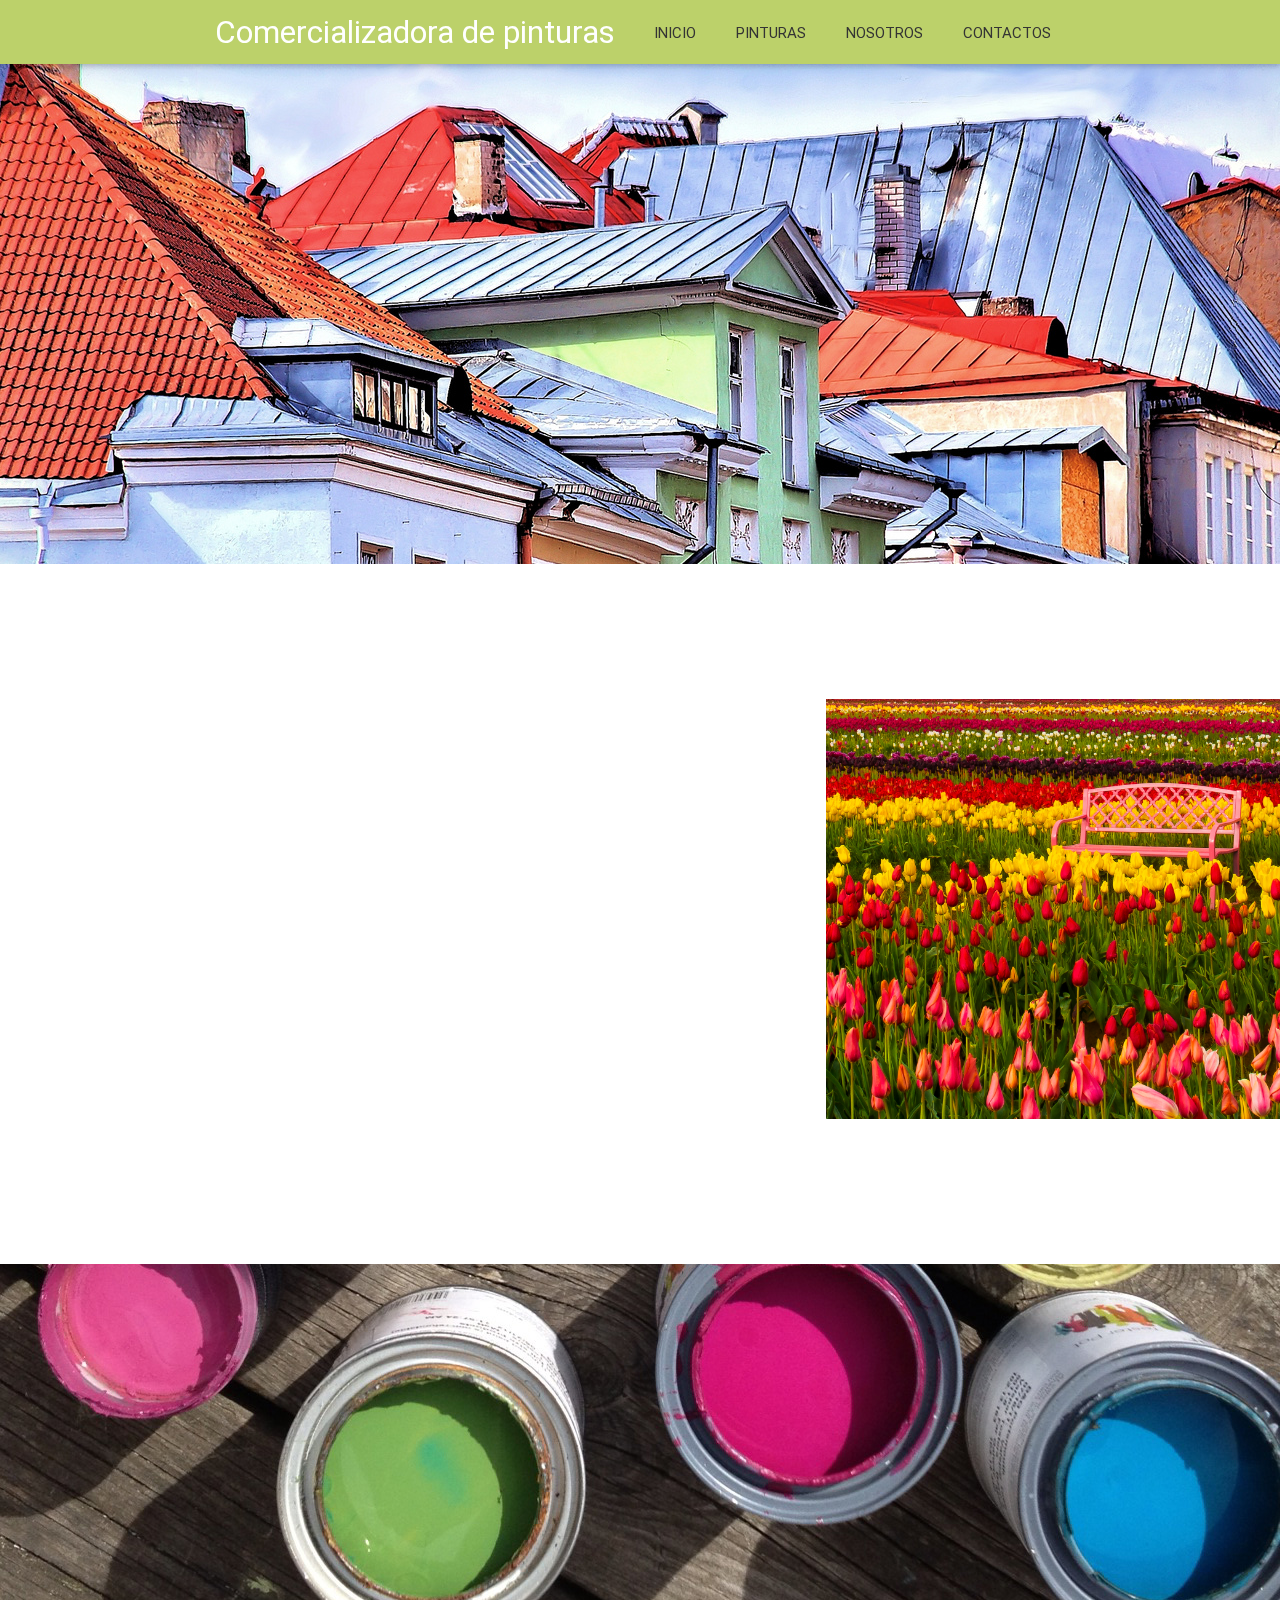
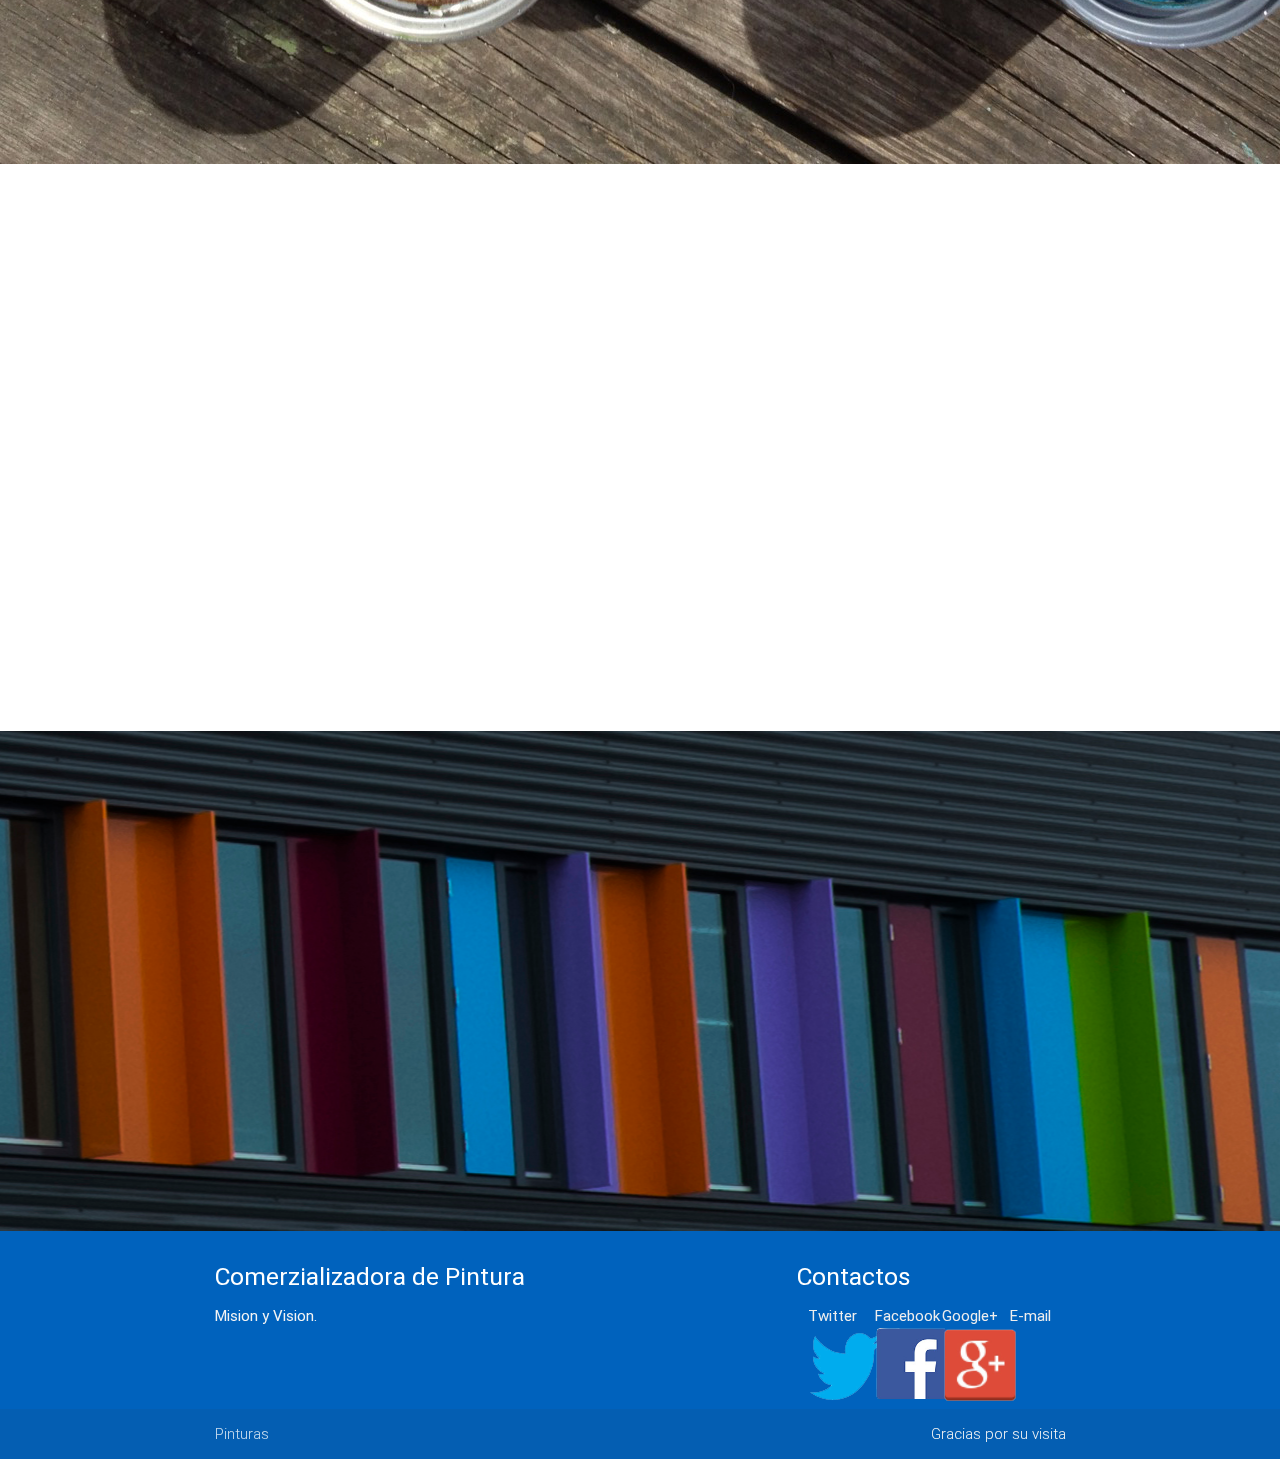
<file: pagina prueba 2/Index.html>
<!doctype html>
<html>
<head>
<meta charset="utf-8">
<link rel="shortcut icon" href="logo.png">
<title>Pinturas</title>

<meta name="viewport" content="width=device-width, initial-scale=1.0, maximum-scale=1.0, user-scalable=no"/>
<style type="text/css">
@import url("materialize/css/materialize.css");
</style>
</head>

<body>
<div class="navbar-fixed">
<nav>
    <div class="nav-wrapper">
    <div class="container">
      <a href="#" class="brand-logo">Comercializadora de pinturas</a>
      <ul id="nav-mobile" class="right hide-on-med-and-down">
        <li><a id="inicio" href="#Top" class="waves-effect btn-flat">Inicio</a></li><!--cambiar-->
        <li><a class='waves-effect dropdown-button btn-flat' href='#' data-activates='droppinturas'>Pinturas</a></li>
        <li><a href="#nosotros2" class="waves-effect btn-flat" onclick="Materialize.showStaggeredList('#nosotros2','#nosotros2')">Nosotros</a></li><!--cambiar onclick="Materialize.showStaggeredList('#nosotros','#nosotros')"-->
        <li><a href="#footer" class="waves-effect btn-flat">Contactos</a></li>
      </ul>
      <ul id='droppinturas' class='dropdown-content'>
        <li><a href="#pinturas" onclick="Materialize.showStaggeredList('#pinturas','#pinturas2')">Interior</a></li>
        <li><a href="#pinturas2" onclick="Materialize.showStaggeredList('#pinturas2','#pinturas')">Exterior</a></li>
    </ul>
    </div>
    </div>
  </nav>
 </div>
    <div class="parallax-container">
    	<div class="parallax">
        	<img src="fondo.jpg">
        </div>
    </div>
<div class="section white" id='pos'>
<div class="container">
	<a id="pop" onClick="Materialize.toast('A bajar!!', 3000, 'rounded')"></a>
	<div class="row">
    	<div class="col s6">
    	<ul id="pinturas">
            <li>
            	<div class="row">
                    <div class="col s9">
                        <h4>Pintura Fondo Noxid 1L</h4>
                        <h6>Berel</h6>
                    </div>
                    <div class="col s3">
                    	<img src="logo.png" class="z-depth-1-half">
                    </div>
                </div>
            </li>
            <li>
            <div class="row">
                    <div class="col s9">
                        <h4>Pintura berelex 4L blanco</h4>
                		<h6>Berel</h6>
                    </div>
                    <div class="col s3">
                    	<img src="logo.png" class="z-depth-1-half">
                    </div>
                </div>
            </li>
            <li>
            <div class="row">
                    <div class="col s9">
                        <h4>Pinturas Berelex super satin 4L Blanco</h4>
                        <h6>Berel</h6>
                    </div>
                    <div class="col s3">
                    	<img src="logo.png" class="z-depth-1-half">
                    </div>
                </div>
            </li>
            <li>
            <div class="row">
                    <div class="col s9">
                <h4>Pinturas Berelex super satin 4L</h4>
                <h6>Berel</h6>
                    </div>
                    <div class="col s3">
                    	<img src="logo.png" class="z-depth-1-half">
                    </div>
                </div>

            </li>
            <li>
            <div class="row">
                    <div class="col s9">
                        <h4>Pintura Fondo Noxid 4L</h4>
                        <h6>Berel</h6>
                    </div>
                    <div class="col s3">
                    	<img src="logo.png" class="z-depth-1-half">
                    </div>
                </div>
            </li>
        </ul>
    <ul id="pinturas2">
            <li>
            <div class="row">
                    <div class="col s9">
                <h4>Pinturas</h4>
                <h6>Berel</h6>
                </div>
                    <div class="col s3">
                    	<img src="logo.png" class="z-depth-1-half">
                    </div>
                </div>
            </li>
            <li>
            <div class="row">
                    <div class="col s9">
                <h4>Pintura berelex 4L blanco</h4>
                <h6>Berel</h6>
                </div>
                    <div class="col s3">
                    	<img src="logo.png" class="z-depth-1-half">
                    </div>
                </div>
            </li>
            <li>
            <div class="row">
                    <div class="col s9">
                <h4>Pinturas Berelex super satin 4L Blanco</h4>
                <h6>Berel</h6>
                </div>
                    <div class="col s3">
                    	<img src="logo.png" class="z-depth-1-half">
                    </div>
                </div>
            </li>
            <li>
            <div class="row">
                    <div class="col s9">
                <h4>Pinturas Berelex super satin 4L</h4>
                <h6>Berel</h6>
                </div>
                    <div class="col s3">
                    	<img src="logo.png" class="z-depth-1-half">
                    </div>
                </div>
            </li>
            <li>
            <div class="row">
                    <div class="col s9">
                <h4>Pintura Fondo Noxid 4L</h4>
                <h6>Berel</h6>
                </div>
                    <div class="col s3">
                    	<img src="logo.png" class="z-depth-1-half">
                    </div>
                </div>
            </li>
      </ul>
      </div>
      <div class="col offset-s6">
      <img src="17208301875_f052122cb6_k.jpg">
       </div> 
</div>
</div>
</div>
<div class="parallax-container">
	<div class="parallax">
    	<img src="8929194360_7175fab7bf_o.jpg">
    </div>
</div>
<div class="section white">
<div class="container">
	<ul id="nosotros2">
          <li>
            <div class="row">
              <div class="col s6">
                <iframe src="https://www.google.com/maps/embed?pb=!1m10!1m8!1m3!1d57533.84869668515!2d-100.30582750507814!3d25.675751488664364!3m2!1i1024!2i768!4f13.1!5e0!3m2!1sen!2smx!4v1429025561777" width="579" height="500" frameborder="0" style="border-style: solid; border-color: #FF9091;"></iframe>
              </div>
              <div class="col s6">
                <iframe src="https://www.google.com/maps/embed?pb=!1m0!3m2!1sen!2smx!4v1429025689089!6m8!1m7!1sGtwtxSJj5QhARXPF_odVtA!2m2!1d25.684314!2d-100.317214!3f9.192524189613266!4f-12.896162710890366!5f0.7820865974627469" width="579" height="500" frameborder="0" style="border:0"></iframe>
              </div>
            </div>
          </li>
    </ul>
</div>
</div>
<div class="parallax-container">
	<div class="parallax">
    	<img src="8411345045_dc79aa3ee4_o.jpg">
    </div>
</div>
	<footer class="page-footer" id='footer'>
          <div class="container">
            <div class="row">
              <div class="col l6 s12">
                <h5 class="white-text">Comerzializadora de Pintura</h5>
                <p class="grey-text text-lighten-4">Mision y Vision.</p>
              </div>
              <div class="col l4 offset-l2 s12">
                <h5 class="white-text">Contactos</h5>
                <ul>
                  <li><a class="grey-text text-lighten-3 col s3" href="#!">Twitter<img src="twit.png"></a></li>
                  <li><a class="grey-text text-lighten-3 col s3" href="#!">Facebook<img src="face.png"></a></li>
                  <li><a class="grey-text text-lighten-3 col s3" href="#!">Google+<img src="gog.png"></a></li>
                  <li><a class="grey-text text-lighten-3 col s3" href="#!">E-mail</a></li>
                </ul>
              </div>
            </div>
          </div>
          <div class="footer-copyright">
            <div class="container">
            Pinturas 
            <a class="grey-text text-lighten-4 right" href="#!">Gracias por su visita</a>
            </div>
          </div>
        </footer>

<script type="text/javascript" src="https://code.jquery.com/jquery-2.1.1.min.js"></script>
<script src="materialize/js/materialize.js"></script>
<script type="text/javascript">
$(document).ready(function(){
      $('.parallax').parallax();
    });

var options = [
	{selector: '#pop', offset:100, callback:"Materialize.toast('A bajar ! !', 6000, 'rounded')"},
    {selector: '#pinturas', offset: 100, callback: "Materialize.showStaggeredList('#pinturas','#pinturas2')" },
    {selector: '#pinturas2', offset: 100, callback: "Materialize.showStaggeredList('#pinturas2','#pinturas')" },
	{selector: '#nosotros2', offset: 100, callback: "Materialize.showStaggeredList('#nosotros2','#nosotros2')" }
  ];
  Materialize.scrollFire(options);
</script>
</body>
</html>
</file>
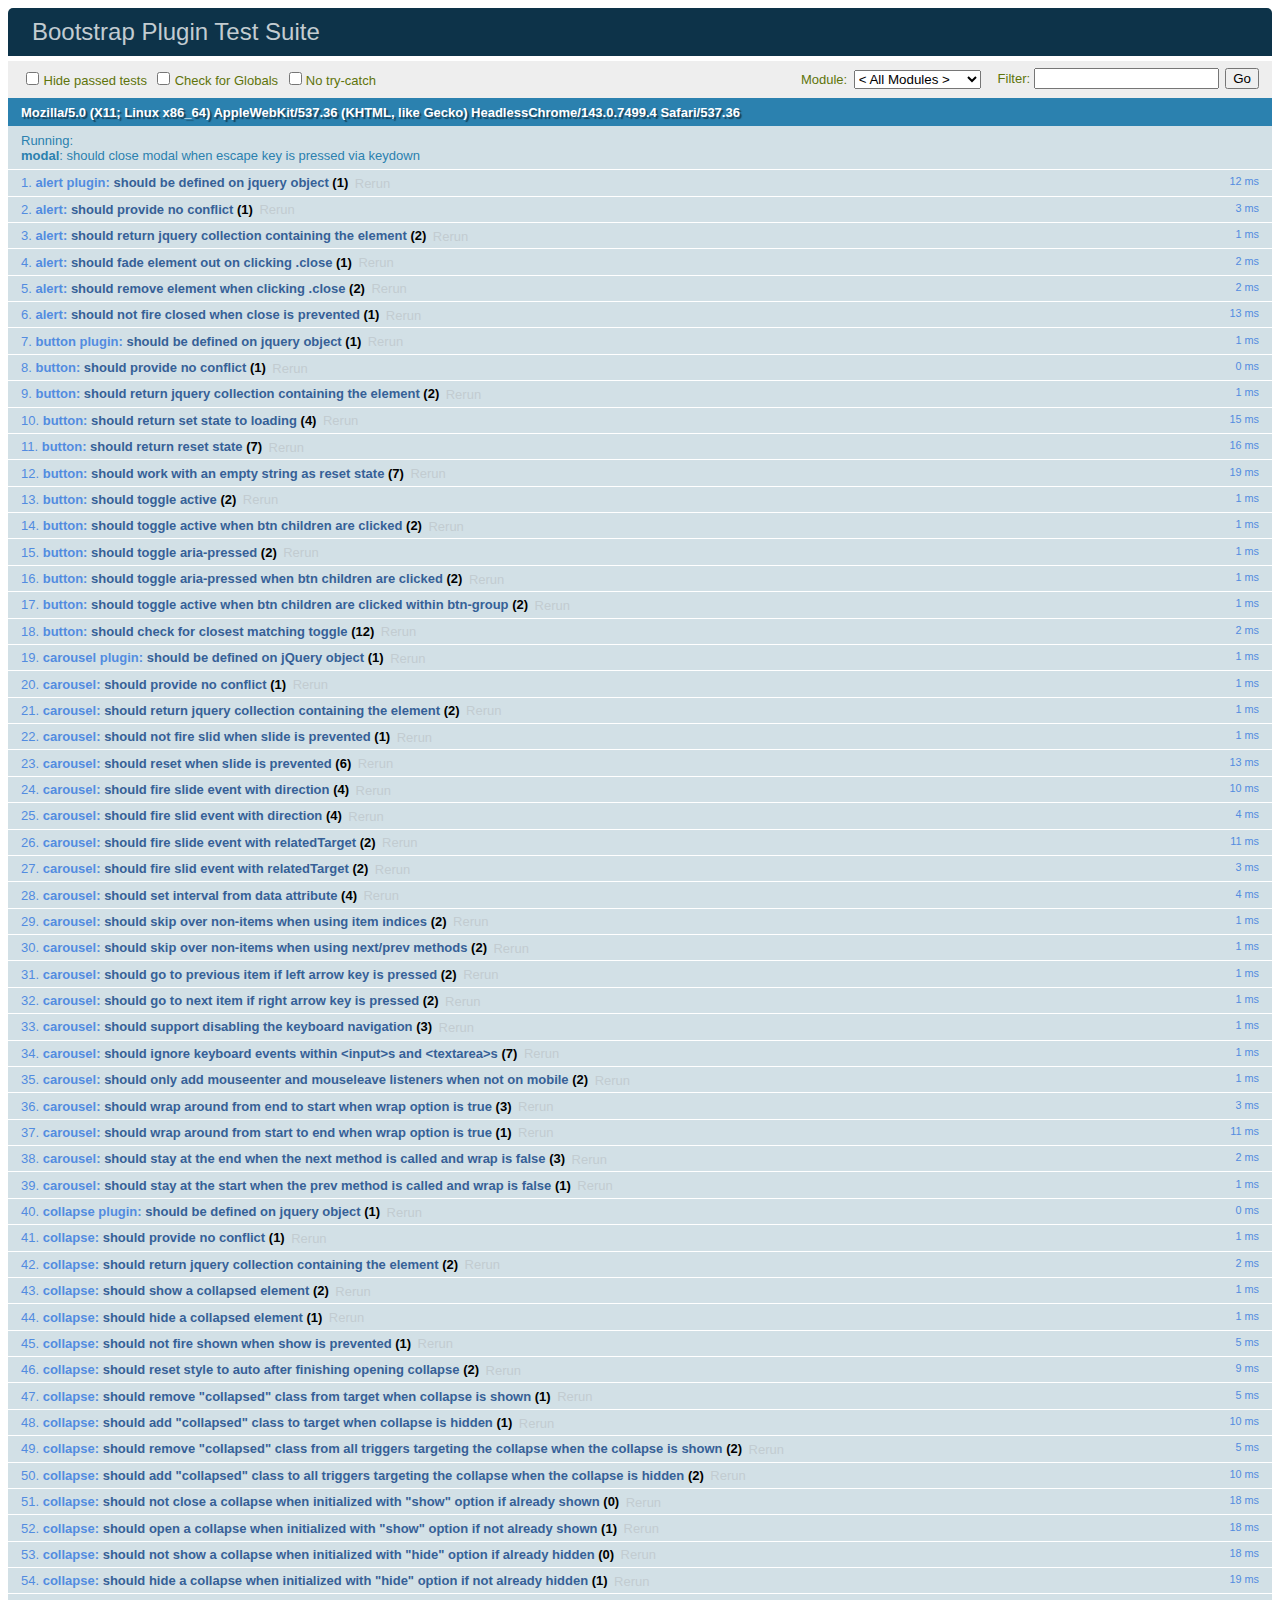
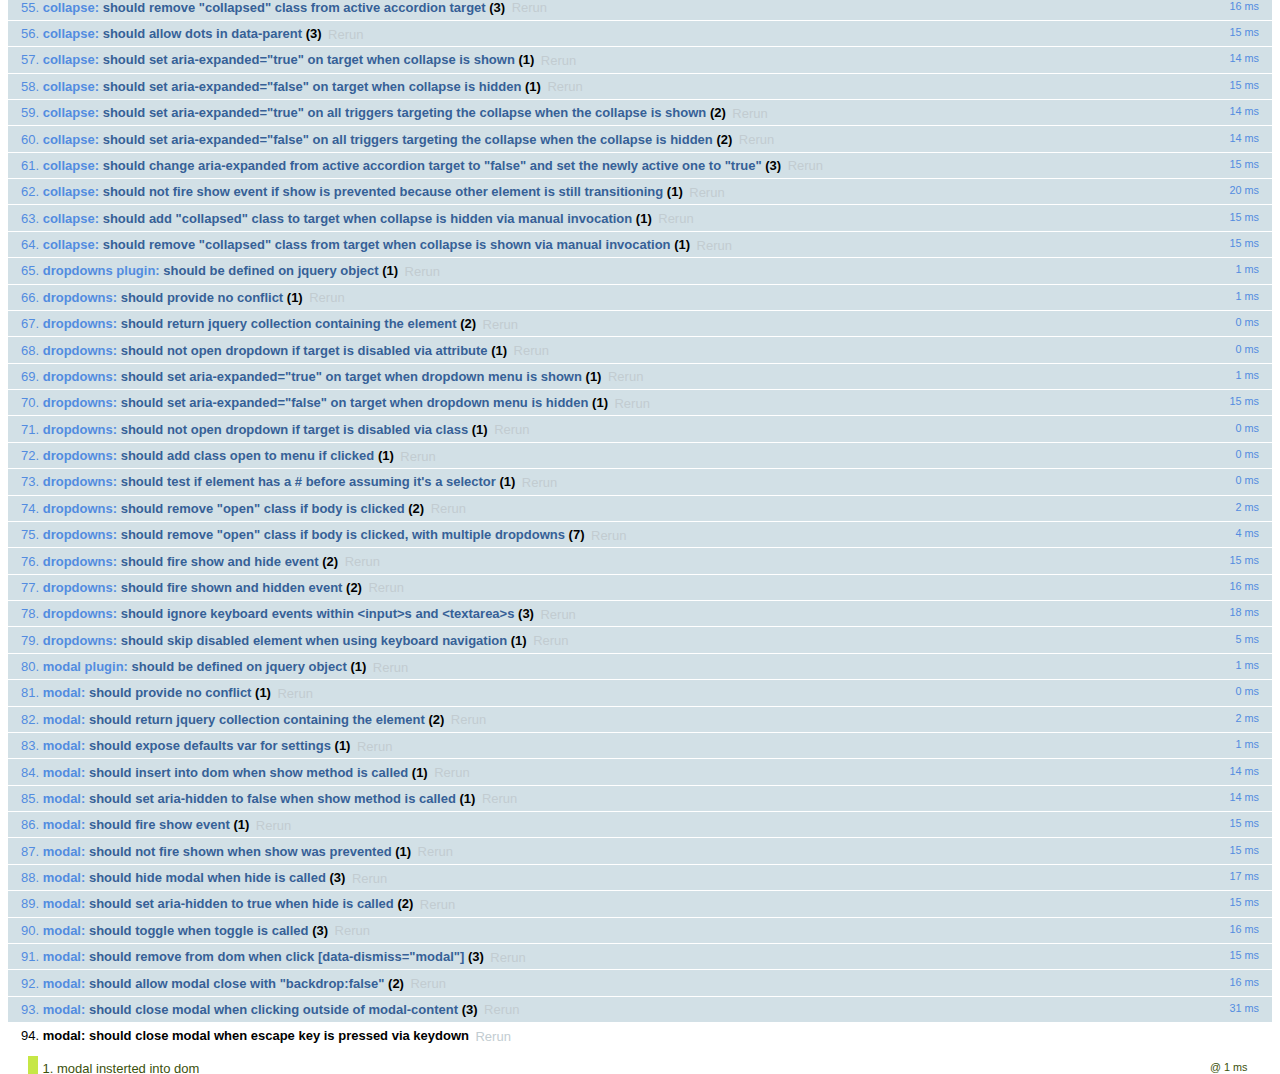
<file: pagina prueba 1/bootstrap-3.3.2-dist/bootstrap-3.3.4/js/tests/index.html>
<!DOCTYPE html>
<html>
  <head>
    <meta charset="utf-8">
    <title>Bootstrap Plugin Test Suite</title>
    <meta name="viewport" content="width=device-width, initial-scale=1">

    <!-- jQuery -->
    <script src="vendor/jquery.min.js"></script>
    <script>
      // Disable jQuery event aliases to ensure we don't accidentally use any of them
      (function () {
        var eventAliases = [
          'blur',
          'focus',
          'focusin',
          'focusout',
          'load',
          'resize',
          'scroll',
          'unload',
          'click',
          'dblclick',
          'mousedown',
          'mouseup',
          'mousemove',
          'mouseover',
          'mouseout',
          'mouseenter',
          'mouseleave',
          'change',
          'select',
          'submit',
          'keydown',
          'keypress',
          'keyup',
          'error',
          'contextmenu',
          'hover',
          'bind',
          'unbind',
          'delegate',
          'undelegate'
        ]
        for (var i = 0; i < eventAliases.length; i++) {
          $.fn[eventAliases[i]] = undefined
        }
      })()
    </script>

    <!-- QUnit -->
    <link rel="stylesheet" href="vendor/qunit.css" media="screen">
    <script src="vendor/qunit.js"></script>
    <script>
      // See https://github.com/axemclion/grunt-saucelabs#test-result-details-with-qunit
      var log = []
      // Require assert.expect in each test.
      QUnit.config.requireExpects = true
      QUnit.done(function (testResults) {
        var tests = []
        for (var i = 0, len = log.length; i < len; i++) {
          var details = log[i]
          tests.push({
            name: details.name,
            result: details.result,
            expected: details.expected,
            actual: details.actual,
            source: details.source
          })
        }
        testResults.tests = tests

        window.global_test_results = testResults
      })

      QUnit.testStart(function (testDetails) {
        $(window).scrollTop(0)
        QUnit.log(function (details) {
          if (!details.result) {
            details.name = testDetails.name
            log.push(details)
          }
        })
      })

      // Cleanup
      QUnit.testDone(function () {
        $('#qunit-fixture').empty()
        $('#modal-test, .modal-backdrop').remove()
      })

      // Display fixture on-screen on iOS to avoid false positives
      if (/iPhone|iPad|iPod/.test(navigator.userAgent)) {
        QUnit.begin(function() {
          $('#qunit-fixture').css({ top: 0, left: 0 })
        })

        QUnit.done(function () {
          $('#qunit-fixture').css({ top: '', left: '' })
        })
      }

      // Disable deprecated global QUnit method aliases in preparation for QUnit v2
      (function () {
        var methodNames = [
          'async',
          'asyncTest',
          'deepEqual',
          'equal',
          'expect',
          'module',
          'notDeepEqual',
          'notEqual',
          'notPropEqual',
          'notStrictEqual',
          'ok',
          'propEqual',
          'push',
          'start',
          'stop',
          'strictEqual',
          'test',
          'throws'
        ];
        for (var i = 0; i < methodNames.length; i++) {
          var methodName = methodNames[i];
          window[methodName] = undefined;
        }
      })();
    </script>

    <!-- Plugin sources -->
    <script>$.support.transition = false</script>
    <script src="../../js/alert.js"></script>
    <script src="../../js/button.js"></script>
    <script src="../../js/carousel.js"></script>
    <script src="../../js/collapse.js"></script>
    <script src="../../js/dropdown.js"></script>
    <script src="../../js/modal.js"></script>
    <script src="../../js/scrollspy.js"></script>
    <script src="../../js/tab.js"></script>
    <script src="../../js/tooltip.js"></script>
    <script src="../../js/popover.js"></script>
    <script src="../../js/affix.js"></script>

    <!-- Unit tests -->
    <script src="unit/alert.js"></script>
    <script src="unit/button.js"></script>
    <script src="unit/carousel.js"></script>
    <script src="unit/collapse.js"></script>
    <script src="unit/dropdown.js"></script>
    <script src="unit/modal.js"></script>
    <script src="unit/scrollspy.js"></script>
    <script src="unit/tab.js"></script>
    <script src="unit/tooltip.js"></script>
    <script src="unit/popover.js"></script>
    <script src="unit/affix.js"></script>

  </head>
  <body>
    <div id="qunit-container">
      <div id="qunit"></div>
      <div id="qunit-fixture"></div>
    </div>
  </body>
</html>
</file>
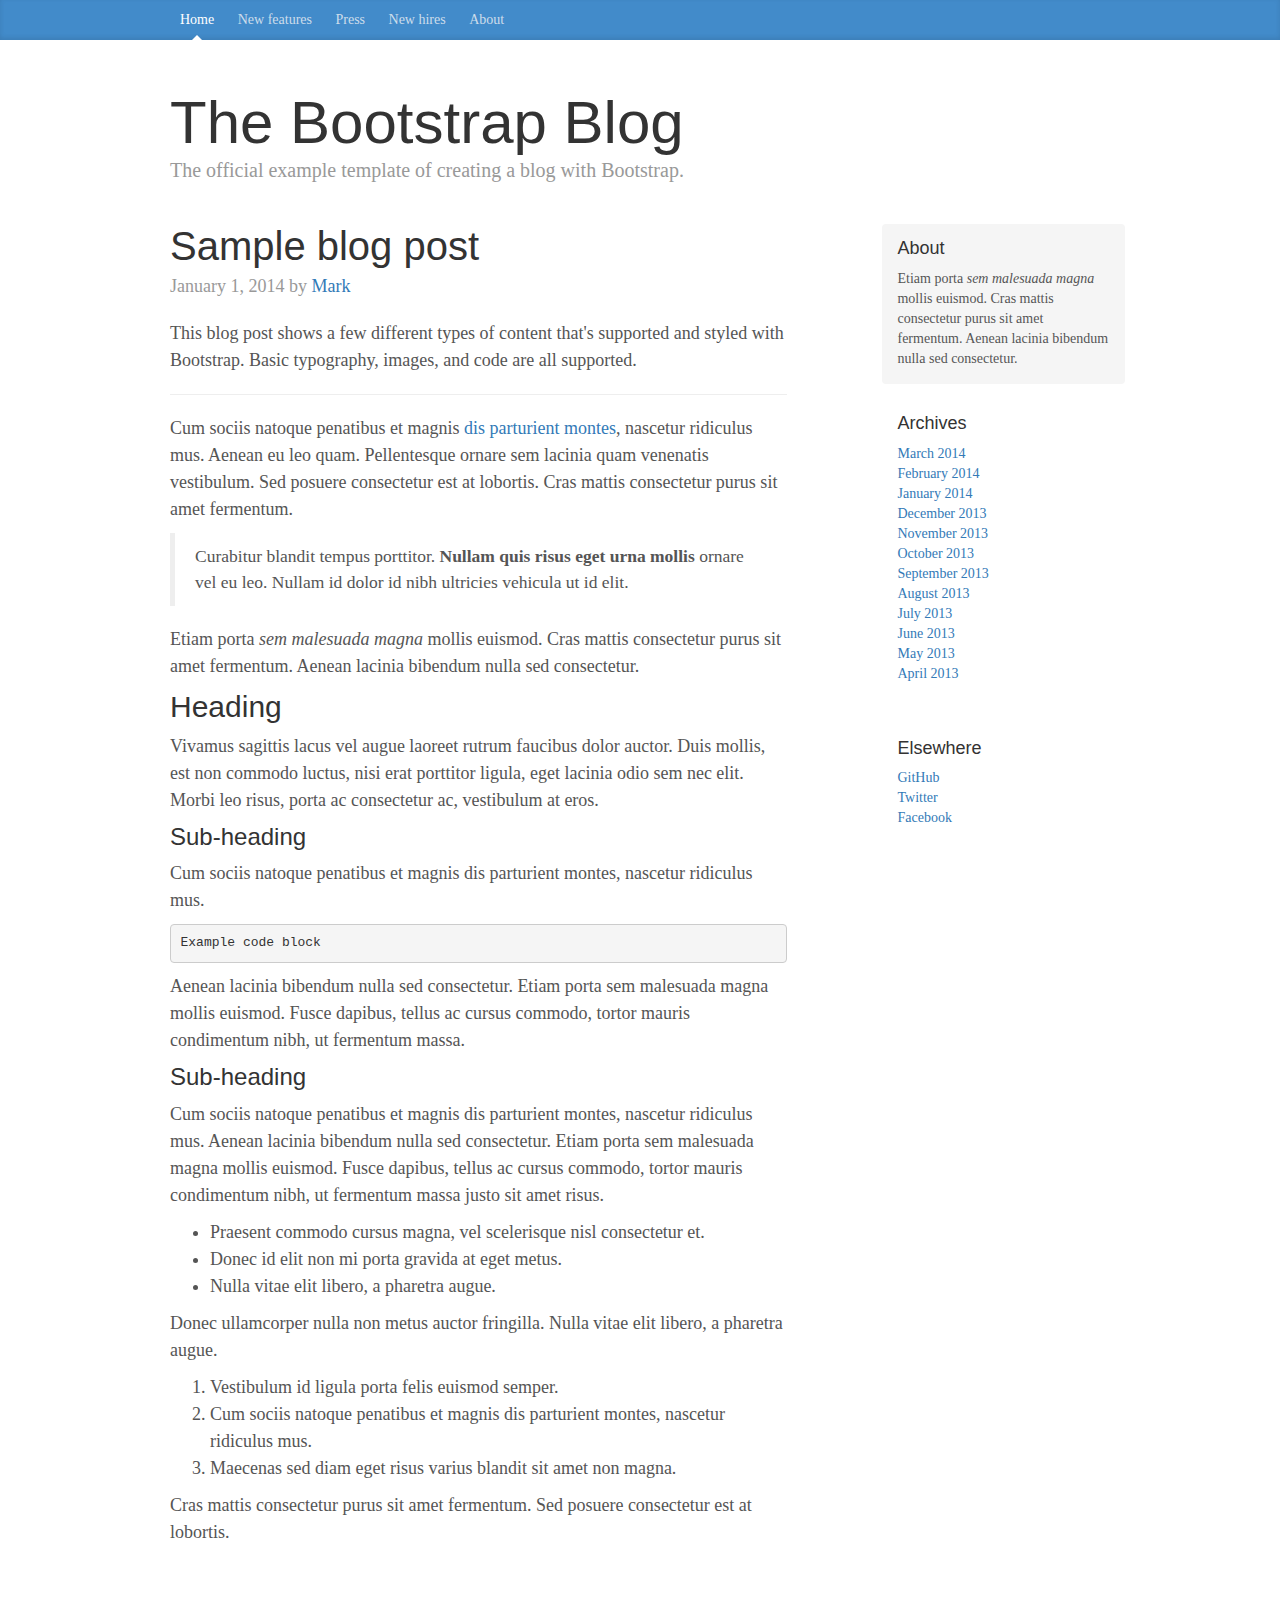
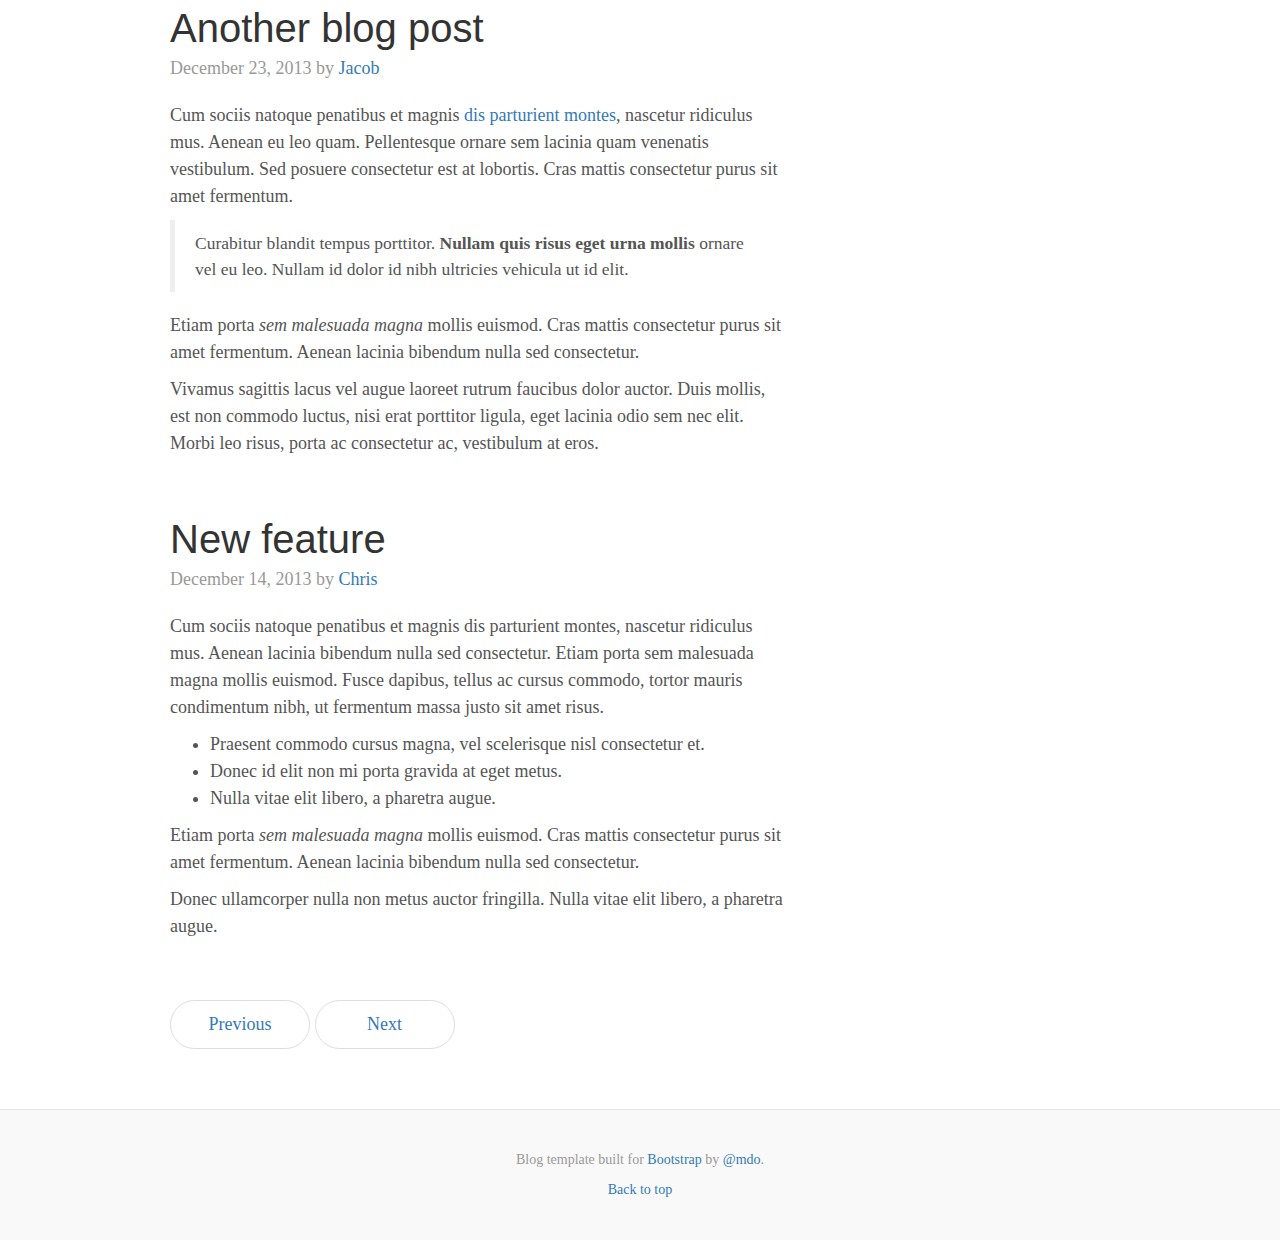
<file: pagina prueba 1/bootstrap-3.3.2-dist/bootstrap-3.3.4/docs/examples/blog/index.html>
<!DOCTYPE html>
<html lang="en">
  <head>
    <meta charset="utf-8">
    <meta http-equiv="X-UA-Compatible" content="IE=edge">
    <meta name="viewport" content="width=device-width, initial-scale=1">
    <!-- The above 3 meta tags *must* come first in the head; any other head content must come *after* these tags -->
    <meta name="description" content="">
    <meta name="author" content="">
    <link rel="icon" href="../../favicon.ico">

    <title>Blog Template for Bootstrap</title>

    <!-- Bootstrap core CSS -->
    <link href="../../dist/css/bootstrap.min.css" rel="stylesheet">

    <!-- Custom styles for this template -->
    <link href="blog.css" rel="stylesheet">

    <!-- Just for debugging purposes. Don't actually copy these 2 lines! -->
    <!--[if lt IE 9]><script src="../../assets/js/ie8-responsive-file-warning.js"></script><![endif]-->
    <script src="../../assets/js/ie-emulation-modes-warning.js"></script>

    <!-- HTML5 shim and Respond.js for IE8 support of HTML5 elements and media queries -->
    <!--[if lt IE 9]>
      <script src="https://oss.maxcdn.com/html5shiv/3.7.2/html5shiv.min.js"></script>
      <script src="https://oss.maxcdn.com/respond/1.4.2/respond.min.js"></script>
    <![endif]-->
  </head>

  <body>

    <div class="blog-masthead">
      <div class="container">
        <nav class="blog-nav">
          <a class="blog-nav-item active" href="#">Home</a>
          <a class="blog-nav-item" href="#">New features</a>
          <a class="blog-nav-item" href="#">Press</a>
          <a class="blog-nav-item" href="#">New hires</a>
          <a class="blog-nav-item" href="#">About</a>
        </nav>
      </div>
    </div>

    <div class="container">

      <div class="blog-header">
        <h1 class="blog-title">The Bootstrap Blog</h1>
        <p class="lead blog-description">The official example template of creating a blog with Bootstrap.</p>
      </div>

      <div class="row">

        <div class="col-sm-8 blog-main">

          <div class="blog-post">
            <h2 class="blog-post-title">Sample blog post</h2>
            <p class="blog-post-meta">January 1, 2014 by <a href="#">Mark</a></p>

            <p>This blog post shows a few different types of content that's supported and styled with Bootstrap. Basic typography, images, and code are all supported.</p>
            <hr>
            <p>Cum sociis natoque penatibus et magnis <a href="#">dis parturient montes</a>, nascetur ridiculus mus. Aenean eu leo quam. Pellentesque ornare sem lacinia quam venenatis vestibulum. Sed posuere consectetur est at lobortis. Cras mattis consectetur purus sit amet fermentum.</p>
            <blockquote>
              <p>Curabitur blandit tempus porttitor. <strong>Nullam quis risus eget urna mollis</strong> ornare vel eu leo. Nullam id dolor id nibh ultricies vehicula ut id elit.</p>
            </blockquote>
            <p>Etiam porta <em>sem malesuada magna</em> mollis euismod. Cras mattis consectetur purus sit amet fermentum. Aenean lacinia bibendum nulla sed consectetur.</p>
            <h2>Heading</h2>
            <p>Vivamus sagittis lacus vel augue laoreet rutrum faucibus dolor auctor. Duis mollis, est non commodo luctus, nisi erat porttitor ligula, eget lacinia odio sem nec elit. Morbi leo risus, porta ac consectetur ac, vestibulum at eros.</p>
            <h3>Sub-heading</h3>
            <p>Cum sociis natoque penatibus et magnis dis parturient montes, nascetur ridiculus mus.</p>
            <pre><code>Example code block</code></pre>
            <p>Aenean lacinia bibendum nulla sed consectetur. Etiam porta sem malesuada magna mollis euismod. Fusce dapibus, tellus ac cursus commodo, tortor mauris condimentum nibh, ut fermentum massa.</p>
            <h3>Sub-heading</h3>
            <p>Cum sociis natoque penatibus et magnis dis parturient montes, nascetur ridiculus mus. Aenean lacinia bibendum nulla sed consectetur. Etiam porta sem malesuada magna mollis euismod. Fusce dapibus, tellus ac cursus commodo, tortor mauris condimentum nibh, ut fermentum massa justo sit amet risus.</p>
            <ul>
              <li>Praesent commodo cursus magna, vel scelerisque nisl consectetur et.</li>
              <li>Donec id elit non mi porta gravida at eget metus.</li>
              <li>Nulla vitae elit libero, a pharetra augue.</li>
            </ul>
            <p>Donec ullamcorper nulla non metus auctor fringilla. Nulla vitae elit libero, a pharetra augue.</p>
            <ol>
              <li>Vestibulum id ligula porta felis euismod semper.</li>
              <li>Cum sociis natoque penatibus et magnis dis parturient montes, nascetur ridiculus mus.</li>
              <li>Maecenas sed diam eget risus varius blandit sit amet non magna.</li>
            </ol>
            <p>Cras mattis consectetur purus sit amet fermentum. Sed posuere consectetur est at lobortis.</p>
          </div><!-- /.blog-post -->

          <div class="blog-post">
            <h2 class="blog-post-title">Another blog post</h2>
            <p class="blog-post-meta">December 23, 2013 by <a href="#">Jacob</a></p>

            <p>Cum sociis natoque penatibus et magnis <a href="#">dis parturient montes</a>, nascetur ridiculus mus. Aenean eu leo quam. Pellentesque ornare sem lacinia quam venenatis vestibulum. Sed posuere consectetur est at lobortis. Cras mattis consectetur purus sit amet fermentum.</p>
            <blockquote>
              <p>Curabitur blandit tempus porttitor. <strong>Nullam quis risus eget urna mollis</strong> ornare vel eu leo. Nullam id dolor id nibh ultricies vehicula ut id elit.</p>
            </blockquote>
            <p>Etiam porta <em>sem malesuada magna</em> mollis euismod. Cras mattis consectetur purus sit amet fermentum. Aenean lacinia bibendum nulla sed consectetur.</p>
            <p>Vivamus sagittis lacus vel augue laoreet rutrum faucibus dolor auctor. Duis mollis, est non commodo luctus, nisi erat porttitor ligula, eget lacinia odio sem nec elit. Morbi leo risus, porta ac consectetur ac, vestibulum at eros.</p>
          </div><!-- /.blog-post -->

          <div class="blog-post">
            <h2 class="blog-post-title">New feature</h2>
            <p class="blog-post-meta">December 14, 2013 by <a href="#">Chris</a></p>

            <p>Cum sociis natoque penatibus et magnis dis parturient montes, nascetur ridiculus mus. Aenean lacinia bibendum nulla sed consectetur. Etiam porta sem malesuada magna mollis euismod. Fusce dapibus, tellus ac cursus commodo, tortor mauris condimentum nibh, ut fermentum massa justo sit amet risus.</p>
            <ul>
              <li>Praesent commodo cursus magna, vel scelerisque nisl consectetur et.</li>
              <li>Donec id elit non mi porta gravida at eget metus.</li>
              <li>Nulla vitae elit libero, a pharetra augue.</li>
            </ul>
            <p>Etiam porta <em>sem malesuada magna</em> mollis euismod. Cras mattis consectetur purus sit amet fermentum. Aenean lacinia bibendum nulla sed consectetur.</p>
            <p>Donec ullamcorper nulla non metus auctor fringilla. Nulla vitae elit libero, a pharetra augue.</p>
          </div><!-- /.blog-post -->

          <nav>
            <ul class="pager">
              <li><a href="#">Previous</a></li>
              <li><a href="#">Next</a></li>
            </ul>
          </nav>

        </div><!-- /.blog-main -->

        <div class="col-sm-3 col-sm-offset-1 blog-sidebar">
          <div class="sidebar-module sidebar-module-inset">
            <h4>About</h4>
            <p>Etiam porta <em>sem malesuada magna</em> mollis euismod. Cras mattis consectetur purus sit amet fermentum. Aenean lacinia bibendum nulla sed consectetur.</p>
          </div>
          <div class="sidebar-module">
            <h4>Archives</h4>
            <ol class="list-unstyled">
              <li><a href="#">March 2014</a></li>
              <li><a href="#">February 2014</a></li>
              <li><a href="#">January 2014</a></li>
              <li><a href="#">December 2013</a></li>
              <li><a href="#">November 2013</a></li>
              <li><a href="#">October 2013</a></li>
              <li><a href="#">September 2013</a></li>
              <li><a href="#">August 2013</a></li>
              <li><a href="#">July 2013</a></li>
              <li><a href="#">June 2013</a></li>
              <li><a href="#">May 2013</a></li>
              <li><a href="#">April 2013</a></li>
            </ol>
          </div>
          <div class="sidebar-module">
            <h4>Elsewhere</h4>
            <ol class="list-unstyled">
              <li><a href="#">GitHub</a></li>
              <li><a href="#">Twitter</a></li>
              <li><a href="#">Facebook</a></li>
            </ol>
          </div>
        </div><!-- /.blog-sidebar -->

      </div><!-- /.row -->

    </div><!-- /.container -->

    <footer class="blog-footer">
      <p>Blog template built for <a href="http://getbootstrap.com">Bootstrap</a> by <a href="https://twitter.com/mdo">@mdo</a>.</p>
      <p>
        <a href="#">Back to top</a>
      </p>
    </footer>


    <!-- Bootstrap core JavaScript
    ================================================== -->
    <!-- Placed at the end of the document so the pages load faster -->
    <script src="https://ajax.googleapis.com/ajax/libs/jquery/1.11.2/jquery.min.js"></script>
    <script src="../../dist/js/bootstrap.min.js"></script>
    <!-- IE10 viewport hack for Surface/desktop Windows 8 bug -->
    <script src="../../assets/js/ie10-viewport-bug-workaround.js"></script>
  </body>
</html>
</file>
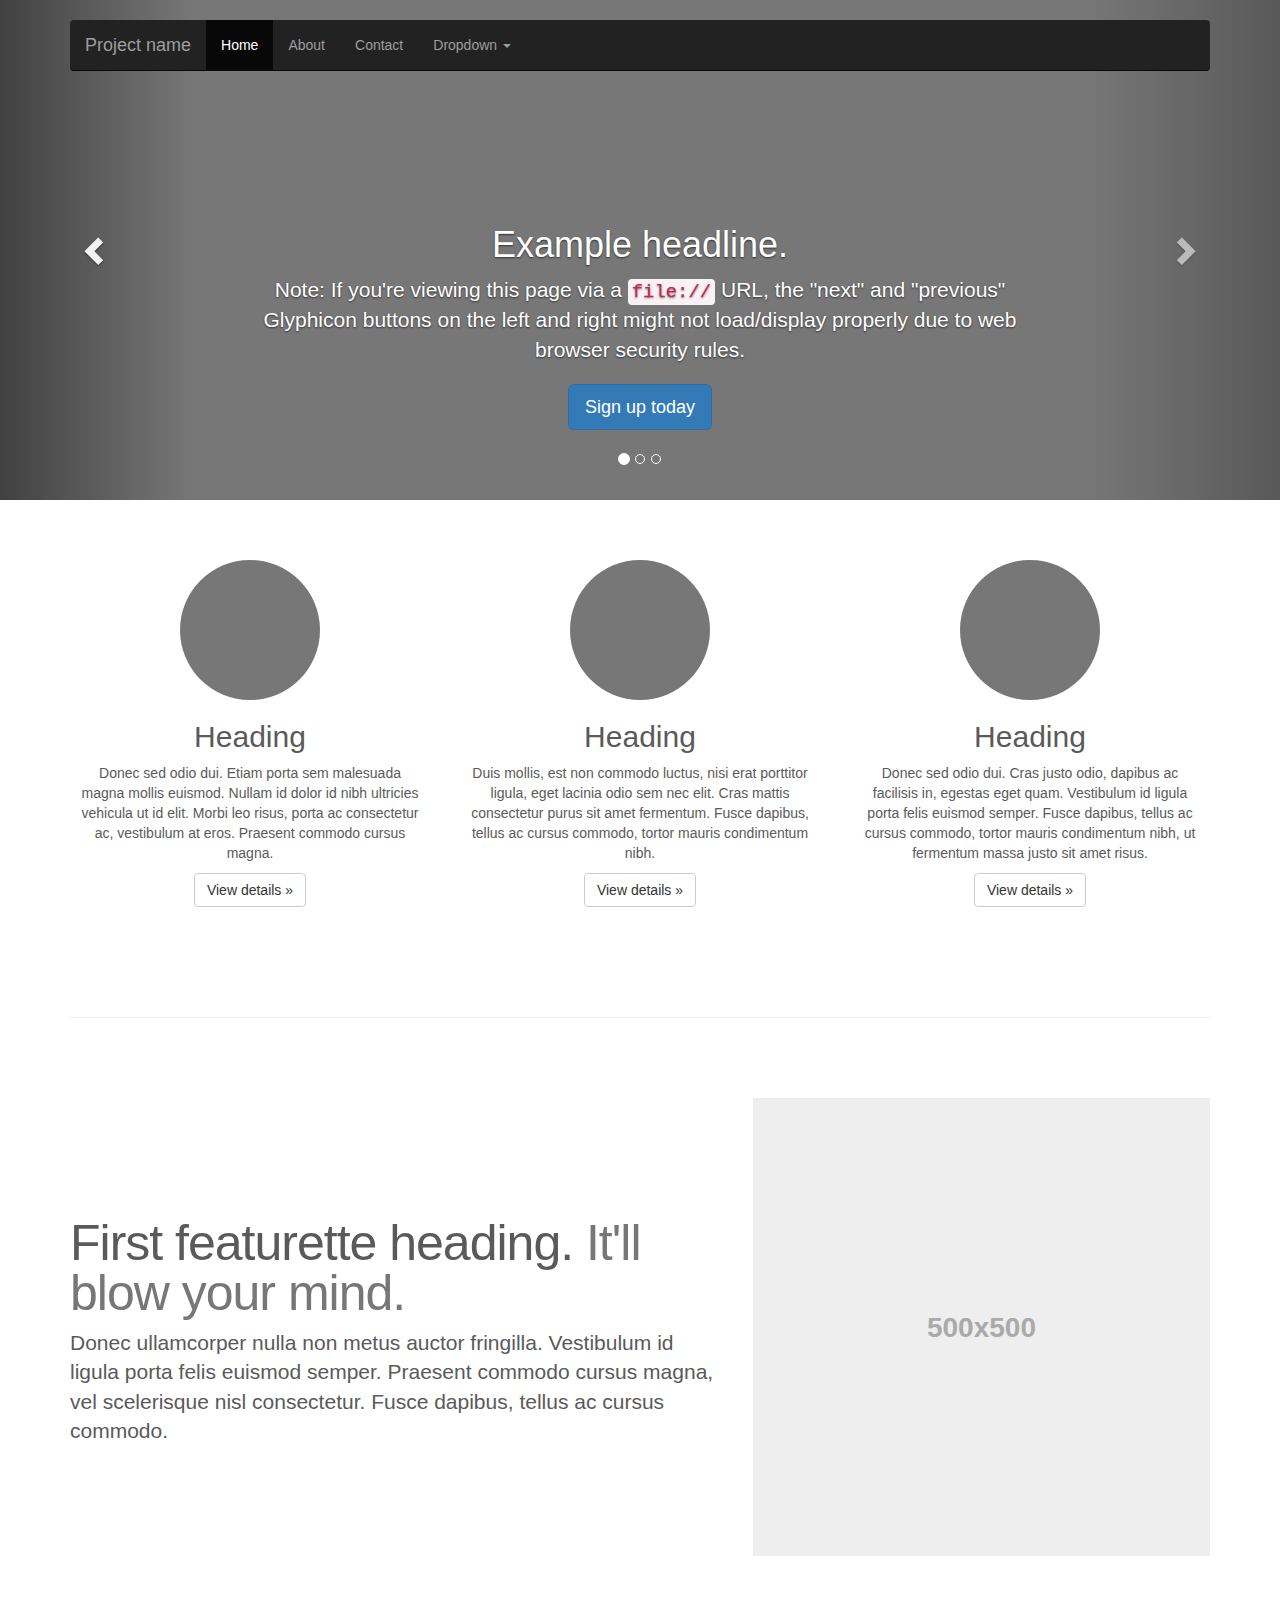
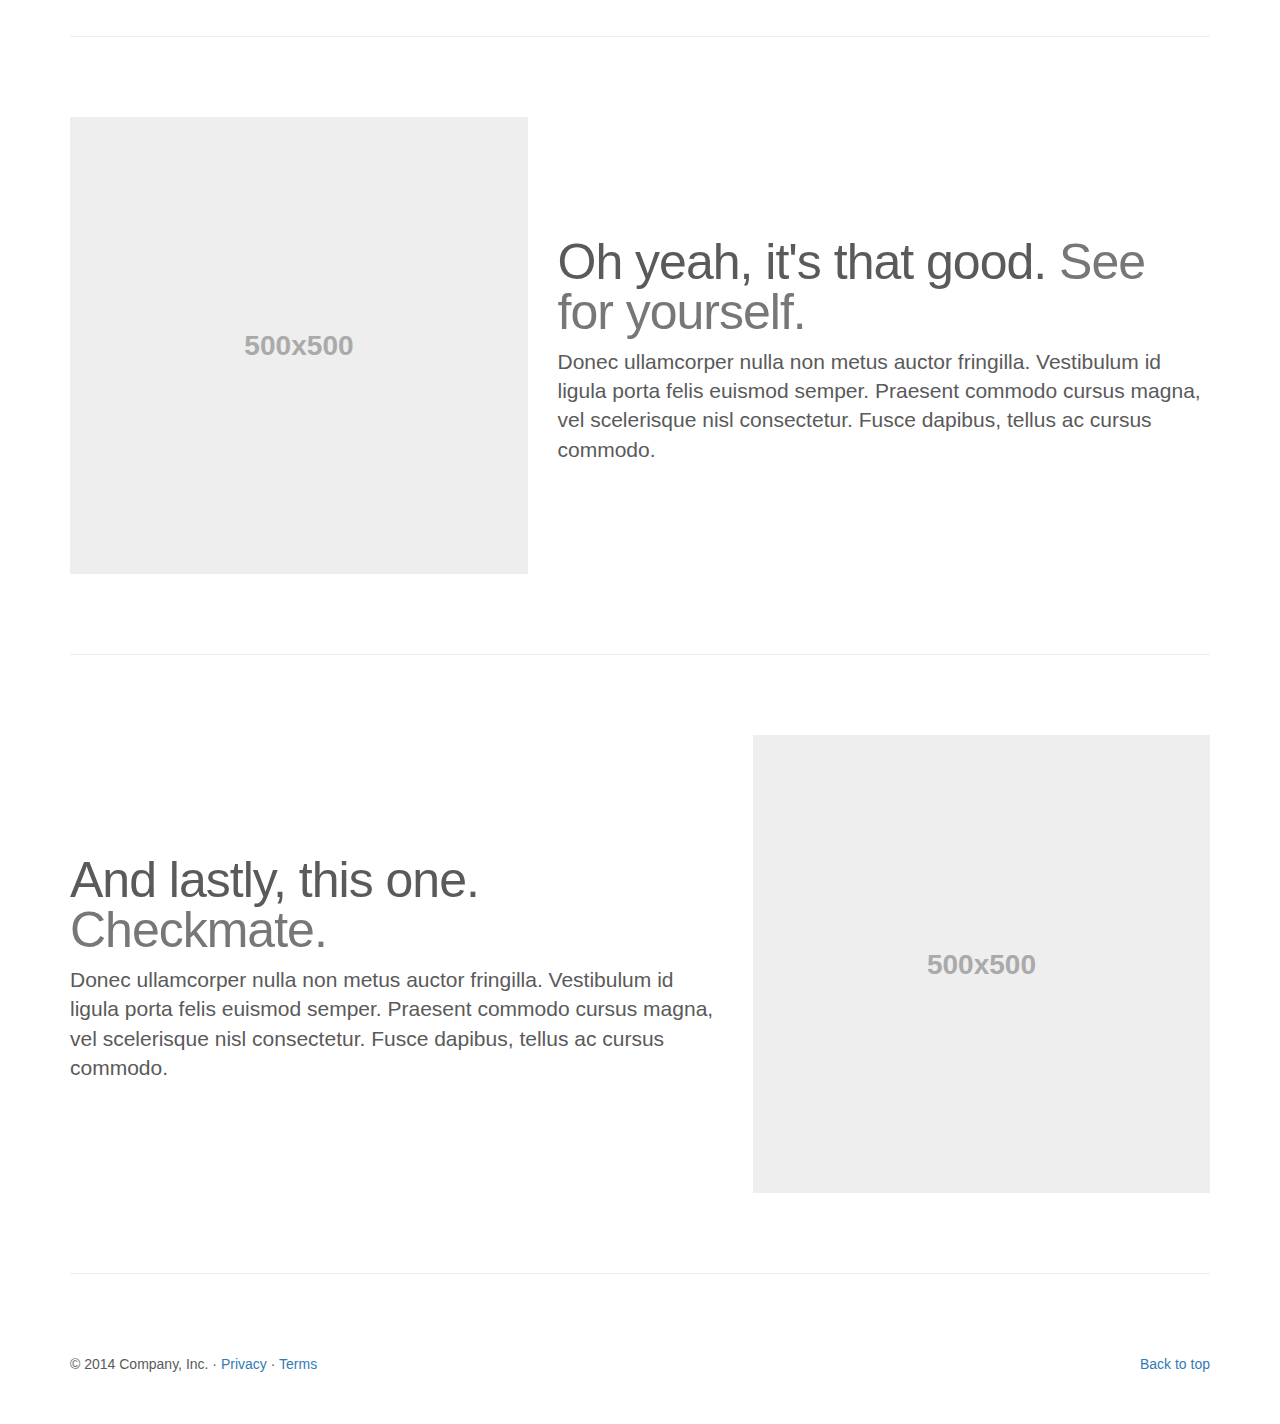
<file: pagina prueba 1/bootstrap-3.3.2-dist/bootstrap-3.3.4/docs/examples/carousel/index.html>
<!DOCTYPE html>
<html lang="en">
  <head>
    <meta charset="utf-8">
    <meta http-equiv="X-UA-Compatible" content="IE=edge">
    <meta name="viewport" content="width=device-width, initial-scale=1">
    <!-- The above 3 meta tags *must* come first in the head; any other head content must come *after* these tags -->
    <meta name="description" content="">
    <meta name="author" content="">
    <link rel="icon" href="../../favicon.ico">

    <title>Carousel Template for Bootstrap</title>

    <!-- Bootstrap core CSS -->
    <link href="../../dist/css/bootstrap.min.css" rel="stylesheet">

    <!-- Just for debugging purposes. Don't actually copy these 2 lines! -->
    <!--[if lt IE 9]><script src="../../assets/js/ie8-responsive-file-warning.js"></script><![endif]-->
    <script src="../../assets/js/ie-emulation-modes-warning.js"></script>

    <!-- HTML5 shim and Respond.js for IE8 support of HTML5 elements and media queries -->
    <!--[if lt IE 9]>
      <script src="https://oss.maxcdn.com/html5shiv/3.7.2/html5shiv.min.js"></script>
      <script src="https://oss.maxcdn.com/respond/1.4.2/respond.min.js"></script>
    <![endif]-->

    <!-- Custom styles for this template -->
    <link href="carousel.css" rel="stylesheet">
  </head>
<!-- NAVBAR
================================================== -->
  <body>
    <div class="navbar-wrapper">
      <div class="container">

        <nav class="navbar navbar-inverse navbar-static-top">
          <div class="container">
            <div class="navbar-header">
              <button type="button" class="navbar-toggle collapsed" data-toggle="collapse" data-target="#navbar" aria-expanded="false" aria-controls="navbar">
                <span class="sr-only">Toggle navigation</span>
                <span class="icon-bar"></span>
                <span class="icon-bar"></span>
                <span class="icon-bar"></span>
              </button>
              <a class="navbar-brand" href="#">Project name</a>
            </div>
            <div id="navbar" class="navbar-collapse collapse">
              <ul class="nav navbar-nav">
                <li class="active"><a href="#">Home</a></li>
                <li><a href="#about">About</a></li>
                <li><a href="#contact">Contact</a></li>
                <li class="dropdown">
                  <a href="#" class="dropdown-toggle" data-toggle="dropdown" role="button" aria-expanded="false">Dropdown <span class="caret"></span></a>
                  <ul class="dropdown-menu" role="menu">
                    <li><a href="#">Action</a></li>
                    <li><a href="#">Another action</a></li>
                    <li><a href="#">Something else here</a></li>
                    <li class="divider"></li>
                    <li class="dropdown-header">Nav header</li>
                    <li><a href="#">Separated link</a></li>
                    <li><a href="#">One more separated link</a></li>
                  </ul>
                </li>
              </ul>
            </div>
          </div>
        </nav>

      </div>
    </div>


    <!-- Carousel
    ================================================== -->
    <div id="myCarousel" class="carousel slide" data-ride="carousel">
      <!-- Indicators -->
      <ol class="carousel-indicators">
        <li data-target="#myCarousel" data-slide-to="0" class="active"></li>
        <li data-target="#myCarousel" data-slide-to="1"></li>
        <li data-target="#myCarousel" data-slide-to="2"></li>
      </ol>
      <div class="carousel-inner" role="listbox">
        <div class="item active">
          <img class="first-slide" src="[data-uri]" alt="First slide">
          <div class="container">
            <div class="carousel-caption">
              <h1>Example headline.</h1>
              <p>Note: If you're viewing this page via a <code>file://</code> URL, the "next" and "previous" Glyphicon buttons on the left and right might not load/display properly due to web browser security rules.</p>
              <p><a class="btn btn-lg btn-primary" href="#" role="button">Sign up today</a></p>
            </div>
          </div>
        </div>
        <div class="item">
          <img class="second-slide" src="[data-uri]" alt="Second slide">
          <div class="container">
            <div class="carousel-caption">
              <h1>Another example headline.</h1>
              <p>Cras justo odio, dapibus ac facilisis in, egestas eget quam. Donec id elit non mi porta gravida at eget metus. Nullam id dolor id nibh ultricies vehicula ut id elit.</p>
              <p><a class="btn btn-lg btn-primary" href="#" role="button">Learn more</a></p>
            </div>
          </div>
        </div>
        <div class="item">
          <img class="third-slide" src="[data-uri]" alt="Third slide">
          <div class="container">
            <div class="carousel-caption">
              <h1>One more for good measure.</h1>
              <p>Cras justo odio, dapibus ac facilisis in, egestas eget quam. Donec id elit non mi porta gravida at eget metus. Nullam id dolor id nibh ultricies vehicula ut id elit.</p>
              <p><a class="btn btn-lg btn-primary" href="#" role="button">Browse gallery</a></p>
            </div>
          </div>
        </div>
      </div>
      <a class="left carousel-control" href="#myCarousel" role="button" data-slide="prev">
        <span class="glyphicon glyphicon-chevron-left" aria-hidden="true"></span>
        <span class="sr-only">Previous</span>
      </a>
      <a class="right carousel-control" href="#myCarousel" role="button" data-slide="next">
        <span class="glyphicon glyphicon-chevron-right" aria-hidden="true"></span>
        <span class="sr-only">Next</span>
      </a>
    </div><!-- /.carousel -->


    <!-- Marketing messaging and featurettes
    ================================================== -->
    <!-- Wrap the rest of the page in another container to center all the content. -->

    <div class="container marketing">

      <!-- Three columns of text below the carousel -->
      <div class="row">
        <div class="col-lg-4">
          <img class="img-circle" src="[data-uri]" alt="Generic placeholder image" width="140" height="140">
          <h2>Heading</h2>
          <p>Donec sed odio dui. Etiam porta sem malesuada magna mollis euismod. Nullam id dolor id nibh ultricies vehicula ut id elit. Morbi leo risus, porta ac consectetur ac, vestibulum at eros. Praesent commodo cursus magna.</p>
          <p><a class="btn btn-default" href="#" role="button">View details &raquo;</a></p>
        </div><!-- /.col-lg-4 -->
        <div class="col-lg-4">
          <img class="img-circle" src="[data-uri]" alt="Generic placeholder image" width="140" height="140">
          <h2>Heading</h2>
          <p>Duis mollis, est non commodo luctus, nisi erat porttitor ligula, eget lacinia odio sem nec elit. Cras mattis consectetur purus sit amet fermentum. Fusce dapibus, tellus ac cursus commodo, tortor mauris condimentum nibh.</p>
          <p><a class="btn btn-default" href="#" role="button">View details &raquo;</a></p>
        </div><!-- /.col-lg-4 -->
        <div class="col-lg-4">
          <img class="img-circle" src="[data-uri]" alt="Generic placeholder image" width="140" height="140">
          <h2>Heading</h2>
          <p>Donec sed odio dui. Cras justo odio, dapibus ac facilisis in, egestas eget quam. Vestibulum id ligula porta felis euismod semper. Fusce dapibus, tellus ac cursus commodo, tortor mauris condimentum nibh, ut fermentum massa justo sit amet risus.</p>
          <p><a class="btn btn-default" href="#" role="button">View details &raquo;</a></p>
        </div><!-- /.col-lg-4 -->
      </div><!-- /.row -->


      <!-- START THE FEATURETTES -->

      <hr class="featurette-divider">

      <div class="row featurette">
        <div class="col-md-7">
          <h2 class="featurette-heading">First featurette heading. <span class="text-muted">It'll blow your mind.</span></h2>
          <p class="lead">Donec ullamcorper nulla non metus auctor fringilla. Vestibulum id ligula porta felis euismod semper. Praesent commodo cursus magna, vel scelerisque nisl consectetur. Fusce dapibus, tellus ac cursus commodo.</p>
        </div>
        <div class="col-md-5">
          <img class="featurette-image img-responsive center-block" data-src="holder.js/500x500/auto" alt="Generic placeholder image">
        </div>
      </div>

      <hr class="featurette-divider">

      <div class="row featurette">
        <div class="col-md-7 col-md-push-5">
          <h2 class="featurette-heading">Oh yeah, it's that good. <span class="text-muted">See for yourself.</span></h2>
          <p class="lead">Donec ullamcorper nulla non metus auctor fringilla. Vestibulum id ligula porta felis euismod semper. Praesent commodo cursus magna, vel scelerisque nisl consectetur. Fusce dapibus, tellus ac cursus commodo.</p>
        </div>
        <div class="col-md-5 col-md-pull-7">
          <img class="featurette-image img-responsive center-block" data-src="holder.js/500x500/auto" alt="Generic placeholder image">
        </div>
      </div>

      <hr class="featurette-divider">

      <div class="row featurette">
        <div class="col-md-7">
          <h2 class="featurette-heading">And lastly, this one. <span class="text-muted">Checkmate.</span></h2>
          <p class="lead">Donec ullamcorper nulla non metus auctor fringilla. Vestibulum id ligula porta felis euismod semper. Praesent commodo cursus magna, vel scelerisque nisl consectetur. Fusce dapibus, tellus ac cursus commodo.</p>
        </div>
        <div class="col-md-5">
          <img class="featurette-image img-responsive center-block" data-src="holder.js/500x500/auto" alt="Generic placeholder image">
        </div>
      </div>

      <hr class="featurette-divider">

      <!-- /END THE FEATURETTES -->


      <!-- FOOTER -->
      <footer>
        <p class="pull-right"><a href="#">Back to top</a></p>
        <p>&copy; 2014 Company, Inc. &middot; <a href="#">Privacy</a> &middot; <a href="#">Terms</a></p>
      </footer>

    </div><!-- /.container -->


    <!-- Bootstrap core JavaScript
    ================================================== -->
    <!-- Placed at the end of the document so the pages load faster -->
    <script src="https://ajax.googleapis.com/ajax/libs/jquery/1.11.2/jquery.min.js"></script>
    <script src="../../dist/js/bootstrap.min.js"></script>
    <!-- Just to make our placeholder images work. Don't actually copy the next line! -->
    <script src="../../assets/js/vendor/holder.js"></script>
    <!-- IE10 viewport hack for Surface/desktop Windows 8 bug -->
    <script src="../../assets/js/ie10-viewport-bug-workaround.js"></script>
  </body>
</html>
</file>
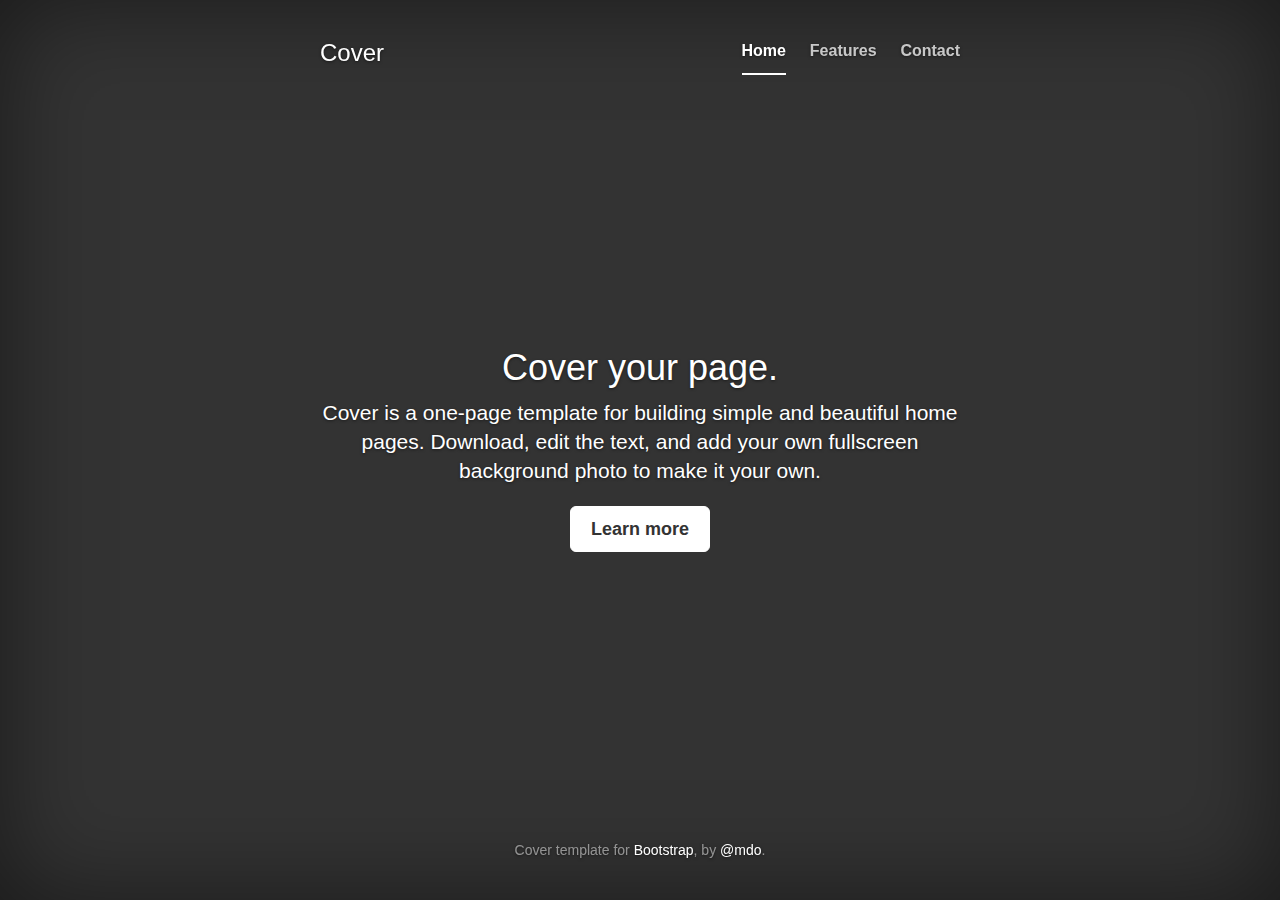
<file: pagina prueba 1/bootstrap-3.3.2-dist/bootstrap-3.3.4/docs/examples/cover/index.html>
<!DOCTYPE html>
<html lang="en">
  <head>
    <meta charset="utf-8">
    <meta http-equiv="X-UA-Compatible" content="IE=edge">
    <meta name="viewport" content="width=device-width, initial-scale=1">
    <!-- The above 3 meta tags *must* come first in the head; any other head content must come *after* these tags -->
    <meta name="description" content="">
    <meta name="author" content="">
    <link rel="icon" href="../../favicon.ico">

    <title>Cover Template for Bootstrap</title>

    <!-- Bootstrap core CSS -->
    <link href="../../dist/css/bootstrap.min.css" rel="stylesheet">

    <!-- Custom styles for this template -->
    <link href="cover.css" rel="stylesheet">

    <!-- Just for debugging purposes. Don't actually copy these 2 lines! -->
    <!--[if lt IE 9]><script src="../../assets/js/ie8-responsive-file-warning.js"></script><![endif]-->
    <script src="../../assets/js/ie-emulation-modes-warning.js"></script>

    <!-- HTML5 shim and Respond.js for IE8 support of HTML5 elements and media queries -->
    <!--[if lt IE 9]>
      <script src="https://oss.maxcdn.com/html5shiv/3.7.2/html5shiv.min.js"></script>
      <script src="https://oss.maxcdn.com/respond/1.4.2/respond.min.js"></script>
    <![endif]-->
  </head>

  <body>

    <div class="site-wrapper">

      <div class="site-wrapper-inner">

        <div class="cover-container">

          <div class="masthead clearfix">
            <div class="inner">
              <h3 class="masthead-brand">Cover</h3>
              <nav>
                <ul class="nav masthead-nav">
                  <li class="active"><a href="#">Home</a></li>
                  <li><a href="#">Features</a></li>
                  <li><a href="#">Contact</a></li>
                </ul>
              </nav>
            </div>
          </div>

          <div class="inner cover">
            <h1 class="cover-heading">Cover your page.</h1>
            <p class="lead">Cover is a one-page template for building simple and beautiful home pages. Download, edit the text, and add your own fullscreen background photo to make it your own.</p>
            <p class="lead">
              <a href="#" class="btn btn-lg btn-default">Learn more</a>
            </p>
          </div>

          <div class="mastfoot">
            <div class="inner">
              <p>Cover template for <a href="http://getbootstrap.com">Bootstrap</a>, by <a href="https://twitter.com/mdo">@mdo</a>.</p>
            </div>
          </div>

        </div>

      </div>

    </div>

    <!-- Bootstrap core JavaScript
    ================================================== -->
    <!-- Placed at the end of the document so the pages load faster -->
    <script src="https://ajax.googleapis.com/ajax/libs/jquery/1.11.2/jquery.min.js"></script>
    <script src="../../dist/js/bootstrap.min.js"></script>
    <!-- IE10 viewport hack for Surface/desktop Windows 8 bug -->
    <script src="../../assets/js/ie10-viewport-bug-workaround.js"></script>
  </body>
</html>
</file>
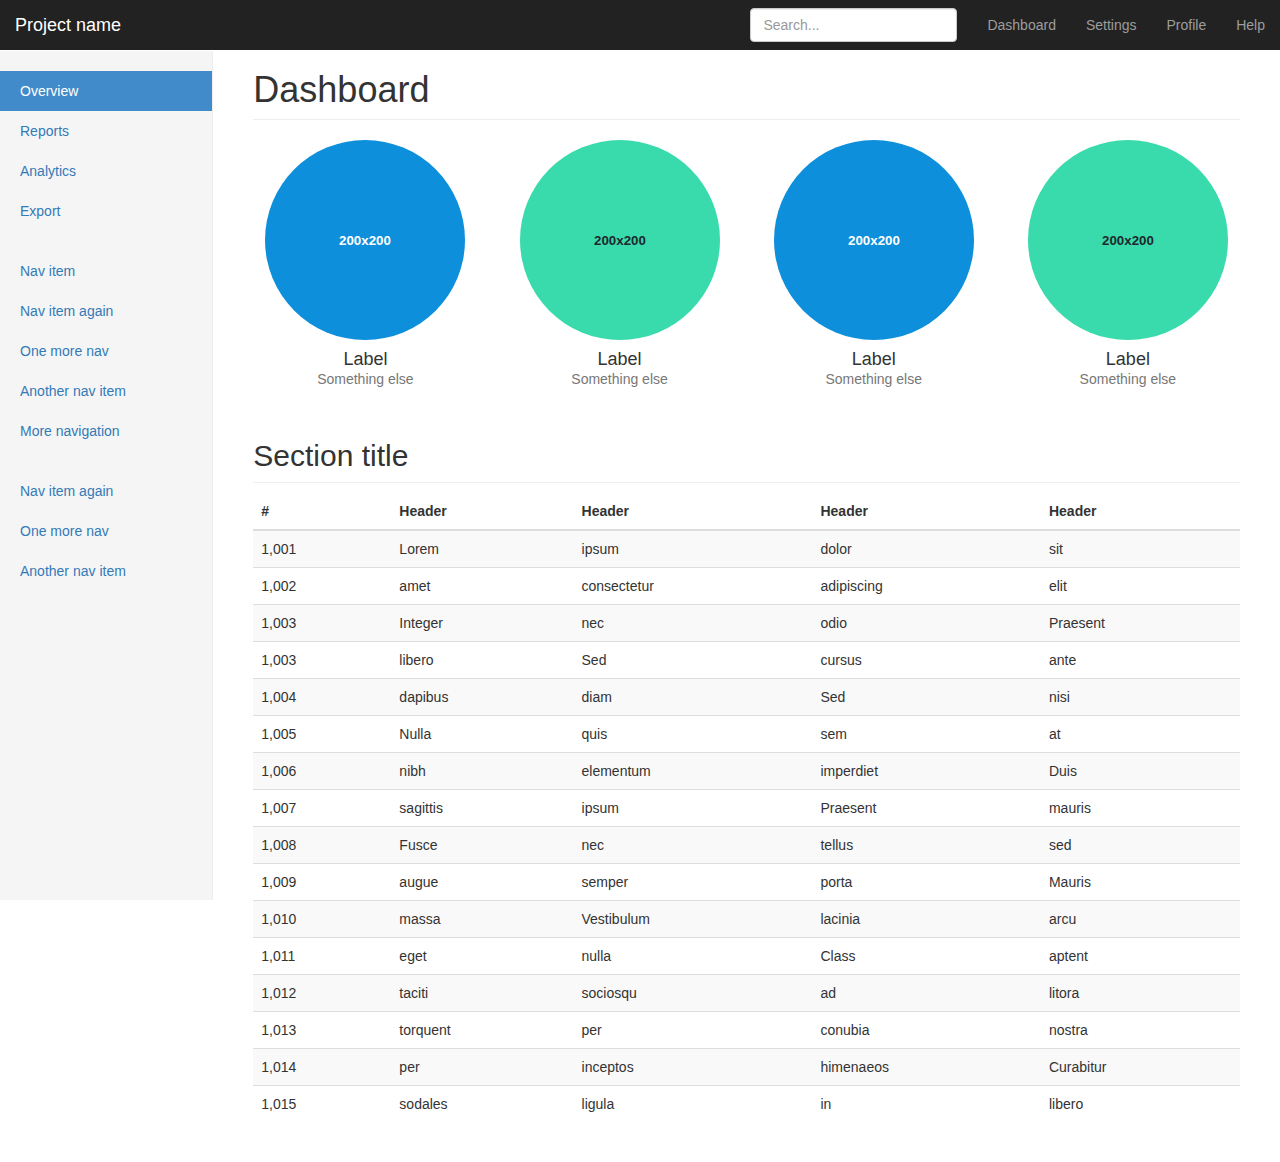
<file: pagina prueba 1/bootstrap-3.3.2-dist/bootstrap-3.3.4/docs/examples/dashboard/index.html>
<!DOCTYPE html>
<html lang="en">
  <head>
    <meta charset="utf-8">
    <meta http-equiv="X-UA-Compatible" content="IE=edge">
    <meta name="viewport" content="width=device-width, initial-scale=1">
    <!-- The above 3 meta tags *must* come first in the head; any other head content must come *after* these tags -->
    <meta name="description" content="">
    <meta name="author" content="">
    <link rel="icon" href="../../favicon.ico">

    <title>Dashboard Template for Bootstrap</title>

    <!-- Bootstrap core CSS -->
    <link href="../../dist/css/bootstrap.min.css" rel="stylesheet">

    <!-- Custom styles for this template -->
    <link href="dashboard.css" rel="stylesheet">

    <!-- Just for debugging purposes. Don't actually copy these 2 lines! -->
    <!--[if lt IE 9]><script src="../../assets/js/ie8-responsive-file-warning.js"></script><![endif]-->
    <script src="../../assets/js/ie-emulation-modes-warning.js"></script>

    <!-- HTML5 shim and Respond.js for IE8 support of HTML5 elements and media queries -->
    <!--[if lt IE 9]>
      <script src="https://oss.maxcdn.com/html5shiv/3.7.2/html5shiv.min.js"></script>
      <script src="https://oss.maxcdn.com/respond/1.4.2/respond.min.js"></script>
    <![endif]-->
  </head>

  <body>

    <nav class="navbar navbar-inverse navbar-fixed-top">
      <div class="container-fluid">
        <div class="navbar-header">
          <button type="button" class="navbar-toggle collapsed" data-toggle="collapse" data-target="#navbar" aria-expanded="false" aria-controls="navbar">
            <span class="sr-only">Toggle navigation</span>
            <span class="icon-bar"></span>
            <span class="icon-bar"></span>
            <span class="icon-bar"></span>
          </button>
          <a class="navbar-brand" href="#">Project name</a>
        </div>
        <div id="navbar" class="navbar-collapse collapse">
          <ul class="nav navbar-nav navbar-right">
            <li><a href="#">Dashboard</a></li>
            <li><a href="#">Settings</a></li>
            <li><a href="#">Profile</a></li>
            <li><a href="#">Help</a></li>
          </ul>
          <form class="navbar-form navbar-right">
            <input type="text" class="form-control" placeholder="Search...">
          </form>
        </div>
      </div>
    </nav>

    <div class="container-fluid">
      <div class="row">
        <div class="col-sm-3 col-md-2 sidebar">
          <ul class="nav nav-sidebar">
            <li class="active"><a href="#">Overview <span class="sr-only">(current)</span></a></li>
            <li><a href="#">Reports</a></li>
            <li><a href="#">Analytics</a></li>
            <li><a href="#">Export</a></li>
          </ul>
          <ul class="nav nav-sidebar">
            <li><a href="">Nav item</a></li>
            <li><a href="">Nav item again</a></li>
            <li><a href="">One more nav</a></li>
            <li><a href="">Another nav item</a></li>
            <li><a href="">More navigation</a></li>
          </ul>
          <ul class="nav nav-sidebar">
            <li><a href="">Nav item again</a></li>
            <li><a href="">One more nav</a></li>
            <li><a href="">Another nav item</a></li>
          </ul>
        </div>
        <div class="col-sm-9 col-sm-offset-3 col-md-10 col-md-offset-2 main">
          <h1 class="page-header">Dashboard</h1>

          <div class="row placeholders">
            <div class="col-xs-6 col-sm-3 placeholder">
              <img data-src="holder.js/200x200/auto/sky" class="img-responsive" alt="Generic placeholder thumbnail">
              <h4>Label</h4>
              <span class="text-muted">Something else</span>
            </div>
            <div class="col-xs-6 col-sm-3 placeholder">
              <img data-src="holder.js/200x200/auto/vine" class="img-responsive" alt="Generic placeholder thumbnail">
              <h4>Label</h4>
              <span class="text-muted">Something else</span>
            </div>
            <div class="col-xs-6 col-sm-3 placeholder">
              <img data-src="holder.js/200x200/auto/sky" class="img-responsive" alt="Generic placeholder thumbnail">
              <h4>Label</h4>
              <span class="text-muted">Something else</span>
            </div>
            <div class="col-xs-6 col-sm-3 placeholder">
              <img data-src="holder.js/200x200/auto/vine" class="img-responsive" alt="Generic placeholder thumbnail">
              <h4>Label</h4>
              <span class="text-muted">Something else</span>
            </div>
          </div>

          <h2 class="sub-header">Section title</h2>
          <div class="table-responsive">
            <table class="table table-striped">
              <thead>
                <tr>
                  <th>#</th>
                  <th>Header</th>
                  <th>Header</th>
                  <th>Header</th>
                  <th>Header</th>
                </tr>
              </thead>
              <tbody>
                <tr>
                  <td>1,001</td>
                  <td>Lorem</td>
                  <td>ipsum</td>
                  <td>dolor</td>
                  <td>sit</td>
                </tr>
                <tr>
                  <td>1,002</td>
                  <td>amet</td>
                  <td>consectetur</td>
                  <td>adipiscing</td>
                  <td>elit</td>
                </tr>
                <tr>
                  <td>1,003</td>
                  <td>Integer</td>
                  <td>nec</td>
                  <td>odio</td>
                  <td>Praesent</td>
                </tr>
                <tr>
                  <td>1,003</td>
                  <td>libero</td>
                  <td>Sed</td>
                  <td>cursus</td>
                  <td>ante</td>
                </tr>
                <tr>
                  <td>1,004</td>
                  <td>dapibus</td>
                  <td>diam</td>
                  <td>Sed</td>
                  <td>nisi</td>
                </tr>
                <tr>
                  <td>1,005</td>
                  <td>Nulla</td>
                  <td>quis</td>
                  <td>sem</td>
                  <td>at</td>
                </tr>
                <tr>
                  <td>1,006</td>
                  <td>nibh</td>
                  <td>elementum</td>
                  <td>imperdiet</td>
                  <td>Duis</td>
                </tr>
                <tr>
                  <td>1,007</td>
                  <td>sagittis</td>
                  <td>ipsum</td>
                  <td>Praesent</td>
                  <td>mauris</td>
                </tr>
                <tr>
                  <td>1,008</td>
                  <td>Fusce</td>
                  <td>nec</td>
                  <td>tellus</td>
                  <td>sed</td>
                </tr>
                <tr>
                  <td>1,009</td>
                  <td>augue</td>
                  <td>semper</td>
                  <td>porta</td>
                  <td>Mauris</td>
                </tr>
                <tr>
                  <td>1,010</td>
                  <td>massa</td>
                  <td>Vestibulum</td>
                  <td>lacinia</td>
                  <td>arcu</td>
                </tr>
                <tr>
                  <td>1,011</td>
                  <td>eget</td>
                  <td>nulla</td>
                  <td>Class</td>
                  <td>aptent</td>
                </tr>
                <tr>
                  <td>1,012</td>
                  <td>taciti</td>
                  <td>sociosqu</td>
                  <td>ad</td>
                  <td>litora</td>
                </tr>
                <tr>
                  <td>1,013</td>
                  <td>torquent</td>
                  <td>per</td>
                  <td>conubia</td>
                  <td>nostra</td>
                </tr>
                <tr>
                  <td>1,014</td>
                  <td>per</td>
                  <td>inceptos</td>
                  <td>himenaeos</td>
                  <td>Curabitur</td>
                </tr>
                <tr>
                  <td>1,015</td>
                  <td>sodales</td>
                  <td>ligula</td>
                  <td>in</td>
                  <td>libero</td>
                </tr>
              </tbody>
            </table>
          </div>
        </div>
      </div>
    </div>

    <!-- Bootstrap core JavaScript
    ================================================== -->
    <!-- Placed at the end of the document so the pages load faster -->
    <script src="https://ajax.googleapis.com/ajax/libs/jquery/1.11.2/jquery.min.js"></script>
    <script src="../../dist/js/bootstrap.min.js"></script>
    <!-- Just to make our placeholder images work. Don't actually copy the next line! -->
    <script src="../../assets/js/vendor/holder.js"></script>
    <!-- IE10 viewport hack for Surface/desktop Windows 8 bug -->
    <script src="../../assets/js/ie10-viewport-bug-workaround.js"></script>
  </body>
</html>
</file>
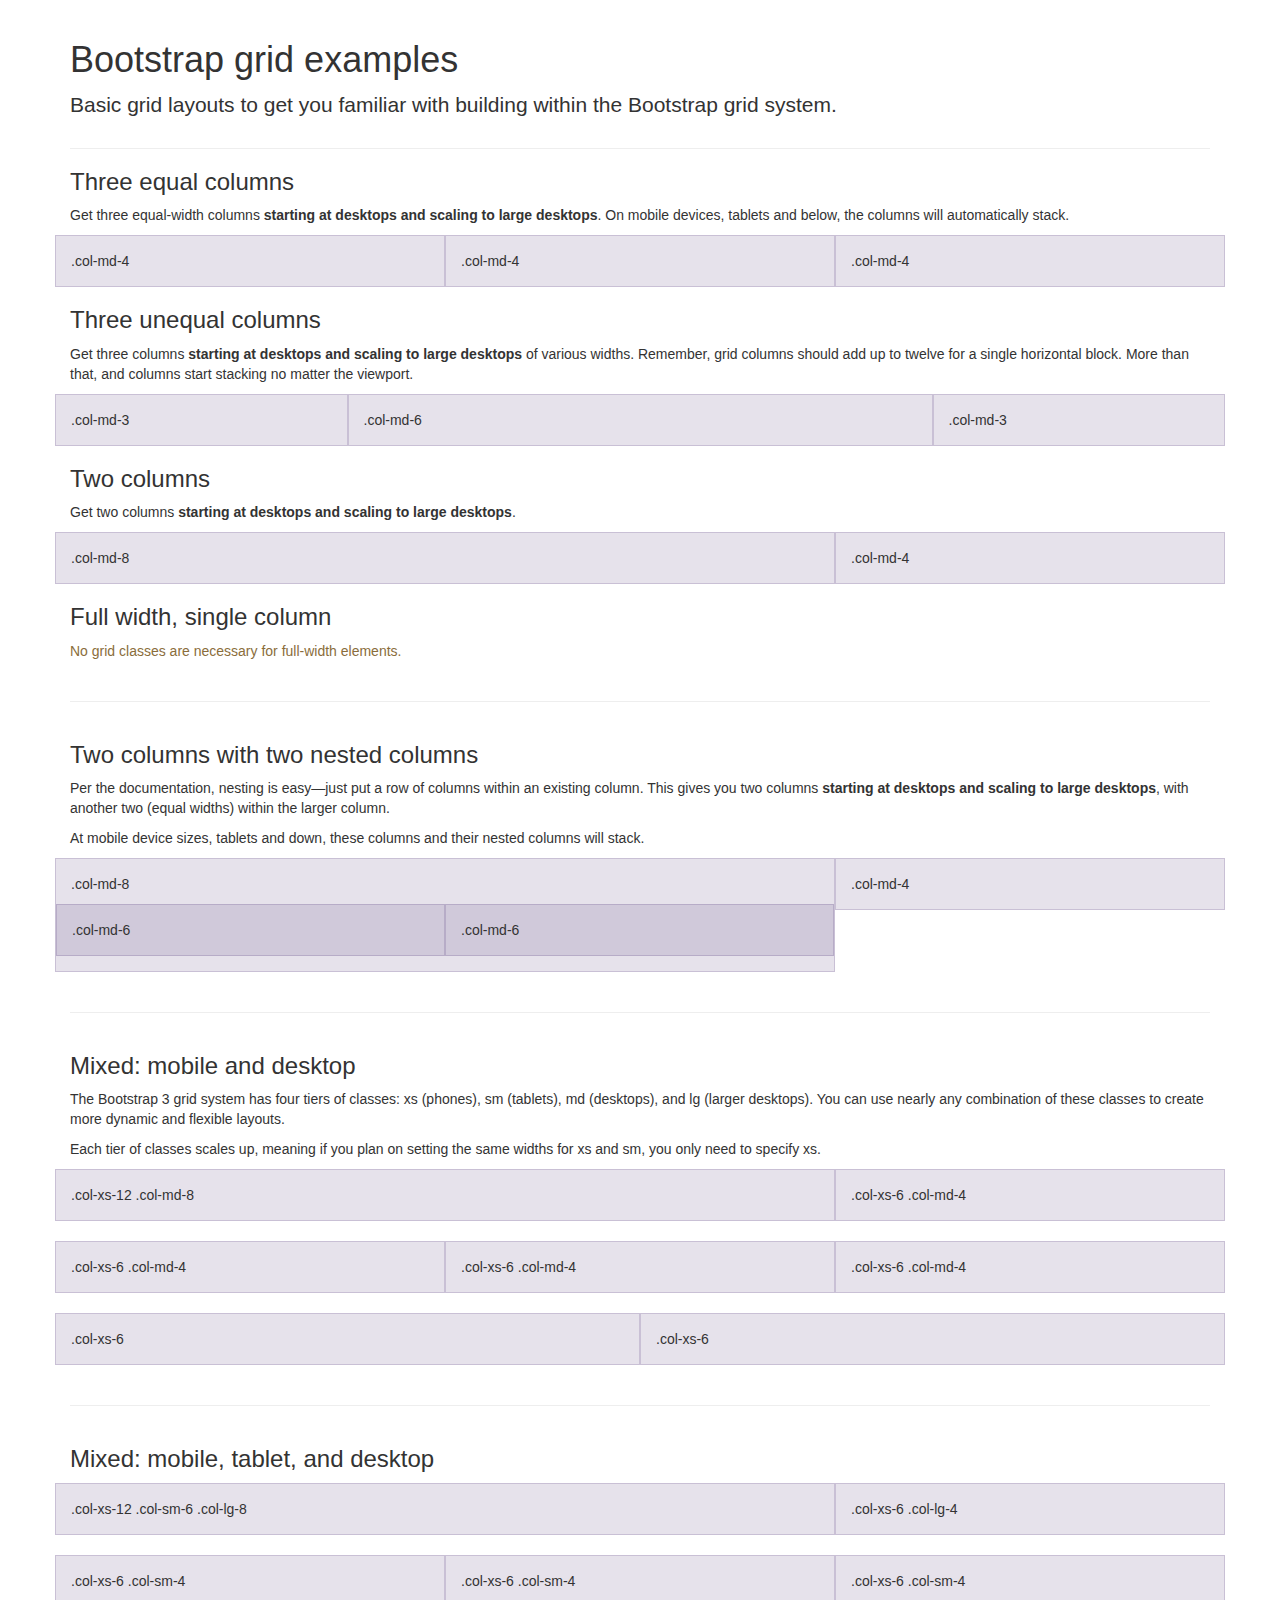
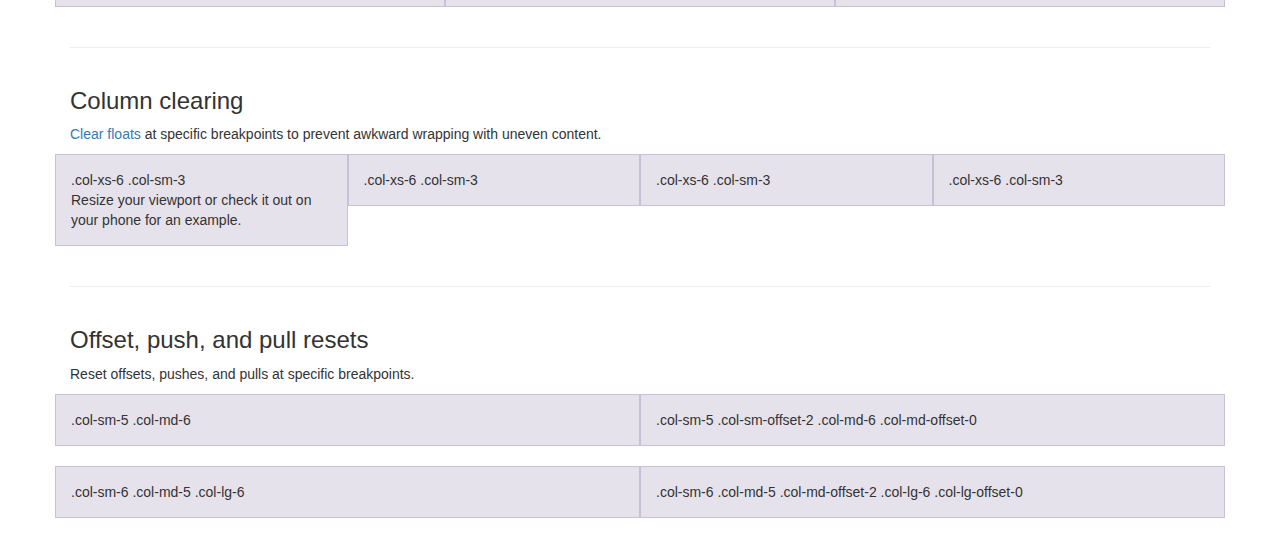
<file: pagina prueba 1/bootstrap-3.3.2-dist/bootstrap-3.3.4/docs/examples/grid/index.html>
<!DOCTYPE html>
<html lang="en">
  <head>
    <meta charset="utf-8">
    <meta http-equiv="X-UA-Compatible" content="IE=edge">
    <meta name="viewport" content="width=device-width, initial-scale=1">
    <!-- The above 3 meta tags *must* come first in the head; any other head content must come *after* these tags -->
    <meta name="description" content="">
    <meta name="author" content="">
    <link rel="icon" href="../../favicon.ico">

    <title>Grid Template for Bootstrap</title>

    <!-- Bootstrap core CSS -->
    <link href="../../dist/css/bootstrap.min.css" rel="stylesheet">

    <!-- Custom styles for this template -->
    <link href="grid.css" rel="stylesheet">

    <!-- Just for debugging purposes. Don't actually copy these 2 lines! -->
    <!--[if lt IE 9]><script src="../../assets/js/ie8-responsive-file-warning.js"></script><![endif]-->
    <script src="../../assets/js/ie-emulation-modes-warning.js"></script>

    <!-- HTML5 shim and Respond.js for IE8 support of HTML5 elements and media queries -->
    <!--[if lt IE 9]>
      <script src="https://oss.maxcdn.com/html5shiv/3.7.2/html5shiv.min.js"></script>
      <script src="https://oss.maxcdn.com/respond/1.4.2/respond.min.js"></script>
    <![endif]-->
  </head>

  <body>
    <div class="container">

      <div class="page-header">
        <h1>Bootstrap grid examples</h1>
        <p class="lead">Basic grid layouts to get you familiar with building within the Bootstrap grid system.</p>
      </div>

      <h3>Three equal columns</h3>
      <p>Get three equal-width columns <strong>starting at desktops and scaling to large desktops</strong>. On mobile devices, tablets and below, the columns will automatically stack.</p>
      <div class="row">
        <div class="col-md-4">.col-md-4</div>
        <div class="col-md-4">.col-md-4</div>
        <div class="col-md-4">.col-md-4</div>
      </div>

      <h3>Three unequal columns</h3>
      <p>Get three columns <strong>starting at desktops and scaling to large desktops</strong> of various widths. Remember, grid columns should add up to twelve for a single horizontal block. More than that, and columns start stacking no matter the viewport.</p>
      <div class="row">
        <div class="col-md-3">.col-md-3</div>
        <div class="col-md-6">.col-md-6</div>
        <div class="col-md-3">.col-md-3</div>
      </div>

      <h3>Two columns</h3>
      <p>Get two columns <strong>starting at desktops and scaling to large desktops</strong>.</p>
      <div class="row">
        <div class="col-md-8">.col-md-8</div>
        <div class="col-md-4">.col-md-4</div>
      </div>

      <h3>Full width, single column</h3>
      <p class="text-warning">No grid classes are necessary for full-width elements.</p>

      <hr>

      <h3>Two columns with two nested columns</h3>
      <p>Per the documentation, nesting is easy—just put a row of columns within an existing column. This gives you two columns <strong>starting at desktops and scaling to large desktops</strong>, with another two (equal widths) within the larger column.</p>
      <p>At mobile device sizes, tablets and down, these columns and their nested columns will stack.</p>
      <div class="row">
        <div class="col-md-8">
          .col-md-8
          <div class="row">
            <div class="col-md-6">.col-md-6</div>
            <div class="col-md-6">.col-md-6</div>
          </div>
        </div>
        <div class="col-md-4">.col-md-4</div>
      </div>

      <hr>

      <h3>Mixed: mobile and desktop</h3>
      <p>The Bootstrap 3 grid system has four tiers of classes: xs (phones), sm (tablets), md (desktops), and lg (larger desktops). You can use nearly any combination of these classes to create more dynamic and flexible layouts.</p>
      <p>Each tier of classes scales up, meaning if you plan on setting the same widths for xs and sm, you only need to specify xs.</p>
      <div class="row">
        <div class="col-xs-12 col-md-8">.col-xs-12 .col-md-8</div>
        <div class="col-xs-6 col-md-4">.col-xs-6 .col-md-4</div>
      </div>
      <div class="row">
        <div class="col-xs-6 col-md-4">.col-xs-6 .col-md-4</div>
        <div class="col-xs-6 col-md-4">.col-xs-6 .col-md-4</div>
        <div class="col-xs-6 col-md-4">.col-xs-6 .col-md-4</div>
      </div>
      <div class="row">
        <div class="col-xs-6">.col-xs-6</div>
        <div class="col-xs-6">.col-xs-6</div>
      </div>

      <hr>

      <h3>Mixed: mobile, tablet, and desktop</h3>
      <p></p>
      <div class="row">
        <div class="col-xs-12 col-sm-6 col-lg-8">.col-xs-12 .col-sm-6 .col-lg-8</div>
        <div class="col-xs-6 col-lg-4">.col-xs-6 .col-lg-4</div>
      </div>
      <div class="row">
        <div class="col-xs-6 col-sm-4">.col-xs-6 .col-sm-4</div>
        <div class="col-xs-6 col-sm-4">.col-xs-6 .col-sm-4</div>
        <div class="col-xs-6 col-sm-4">.col-xs-6 .col-sm-4</div>
      </div>

      <hr>

      <h3>Column clearing</h3>
      <p><a href="http://getbootstrap.com/css/#grid-responsive-resets">Clear floats</a> at specific breakpoints to prevent awkward wrapping with uneven content.</p>
      <div class="row">
        <div class="col-xs-6 col-sm-3">
          .col-xs-6 .col-sm-3
          <br>
          Resize your viewport or check it out on your phone for an example.
        </div>
        <div class="col-xs-6 col-sm-3">.col-xs-6 .col-sm-3</div>

        <!-- Add the extra clearfix for only the required viewport -->
        <div class="clearfix visible-xs"></div>

        <div class="col-xs-6 col-sm-3">.col-xs-6 .col-sm-3</div>
        <div class="col-xs-6 col-sm-3">.col-xs-6 .col-sm-3</div>
      </div>

      <hr>

      <h3>Offset, push, and pull resets</h3>
      <p>Reset offsets, pushes, and pulls at specific breakpoints.</p>
      <div class="row">
        <div class="col-sm-5 col-md-6">.col-sm-5 .col-md-6</div>
        <div class="col-sm-5 col-sm-offset-2 col-md-6 col-md-offset-0">.col-sm-5 .col-sm-offset-2 .col-md-6 .col-md-offset-0</div>
      </div>
      <div class="row">
        <div class="col-sm-6 col-md-5 col-lg-6">.col-sm-6 .col-md-5 .col-lg-6</div>
        <div class="col-sm-6 col-md-5 col-md-offset-2 col-lg-6 col-lg-offset-0">.col-sm-6 .col-md-5 .col-md-offset-2 .col-lg-6 .col-lg-offset-0</div>
      </div>


    </div> <!-- /container -->


    <!-- IE10 viewport hack for Surface/desktop Windows 8 bug -->
    <script src="../../assets/js/ie10-viewport-bug-workaround.js"></script>
  </body>
</html>
</file>
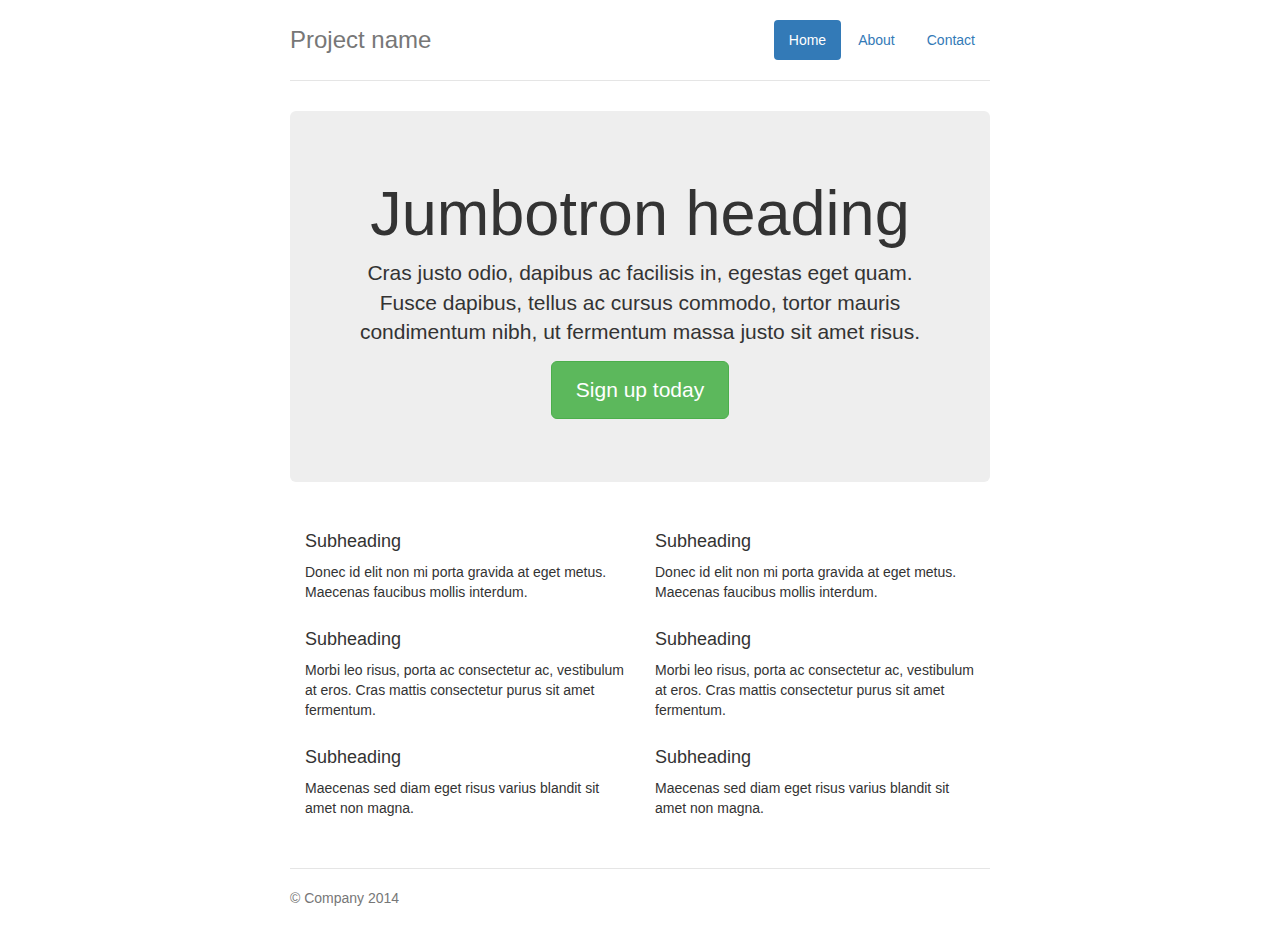
<file: pagina prueba 1/bootstrap-3.3.2-dist/bootstrap-3.3.4/docs/examples/jumbotron-narrow/index.html>
<!DOCTYPE html>
<html lang="en">
  <head>
    <meta charset="utf-8">
    <meta http-equiv="X-UA-Compatible" content="IE=edge">
    <meta name="viewport" content="width=device-width, initial-scale=1">
    <!-- The above 3 meta tags *must* come first in the head; any other head content must come *after* these tags -->
    <meta name="description" content="">
    <meta name="author" content="">
    <link rel="icon" href="../../favicon.ico">

    <title>Narrow Jumbotron Template for Bootstrap</title>

    <!-- Bootstrap core CSS -->
    <link href="../../dist/css/bootstrap.min.css" rel="stylesheet">

    <!-- Custom styles for this template -->
    <link href="jumbotron-narrow.css" rel="stylesheet">

    <!-- Just for debugging purposes. Don't actually copy these 2 lines! -->
    <!--[if lt IE 9]><script src="../../assets/js/ie8-responsive-file-warning.js"></script><![endif]-->
    <script src="../../assets/js/ie-emulation-modes-warning.js"></script>

    <!-- HTML5 shim and Respond.js for IE8 support of HTML5 elements and media queries -->
    <!--[if lt IE 9]>
      <script src="https://oss.maxcdn.com/html5shiv/3.7.2/html5shiv.min.js"></script>
      <script src="https://oss.maxcdn.com/respond/1.4.2/respond.min.js"></script>
    <![endif]-->
  </head>

  <body>

    <div class="container">
      <div class="header clearfix">
        <nav>
          <ul class="nav nav-pills pull-right">
            <li role="presentation" class="active"><a href="#">Home</a></li>
            <li role="presentation"><a href="#">About</a></li>
            <li role="presentation"><a href="#">Contact</a></li>
          </ul>
        </nav>
        <h3 class="text-muted">Project name</h3>
      </div>

      <div class="jumbotron">
        <h1>Jumbotron heading</h1>
        <p class="lead">Cras justo odio, dapibus ac facilisis in, egestas eget quam. Fusce dapibus, tellus ac cursus commodo, tortor mauris condimentum nibh, ut fermentum massa justo sit amet risus.</p>
        <p><a class="btn btn-lg btn-success" href="#" role="button">Sign up today</a></p>
      </div>

      <div class="row marketing">
        <div class="col-lg-6">
          <h4>Subheading</h4>
          <p>Donec id elit non mi porta gravida at eget metus. Maecenas faucibus mollis interdum.</p>

          <h4>Subheading</h4>
          <p>Morbi leo risus, porta ac consectetur ac, vestibulum at eros. Cras mattis consectetur purus sit amet fermentum.</p>

          <h4>Subheading</h4>
          <p>Maecenas sed diam eget risus varius blandit sit amet non magna.</p>
        </div>

        <div class="col-lg-6">
          <h4>Subheading</h4>
          <p>Donec id elit non mi porta gravida at eget metus. Maecenas faucibus mollis interdum.</p>

          <h4>Subheading</h4>
          <p>Morbi leo risus, porta ac consectetur ac, vestibulum at eros. Cras mattis consectetur purus sit amet fermentum.</p>

          <h4>Subheading</h4>
          <p>Maecenas sed diam eget risus varius blandit sit amet non magna.</p>
        </div>
      </div>

      <footer class="footer">
        <p>&copy; Company 2014</p>
      </footer>

    </div> <!-- /container -->


    <!-- IE10 viewport hack for Surface/desktop Windows 8 bug -->
    <script src="../../assets/js/ie10-viewport-bug-workaround.js"></script>
  </body>
</html>
</file>
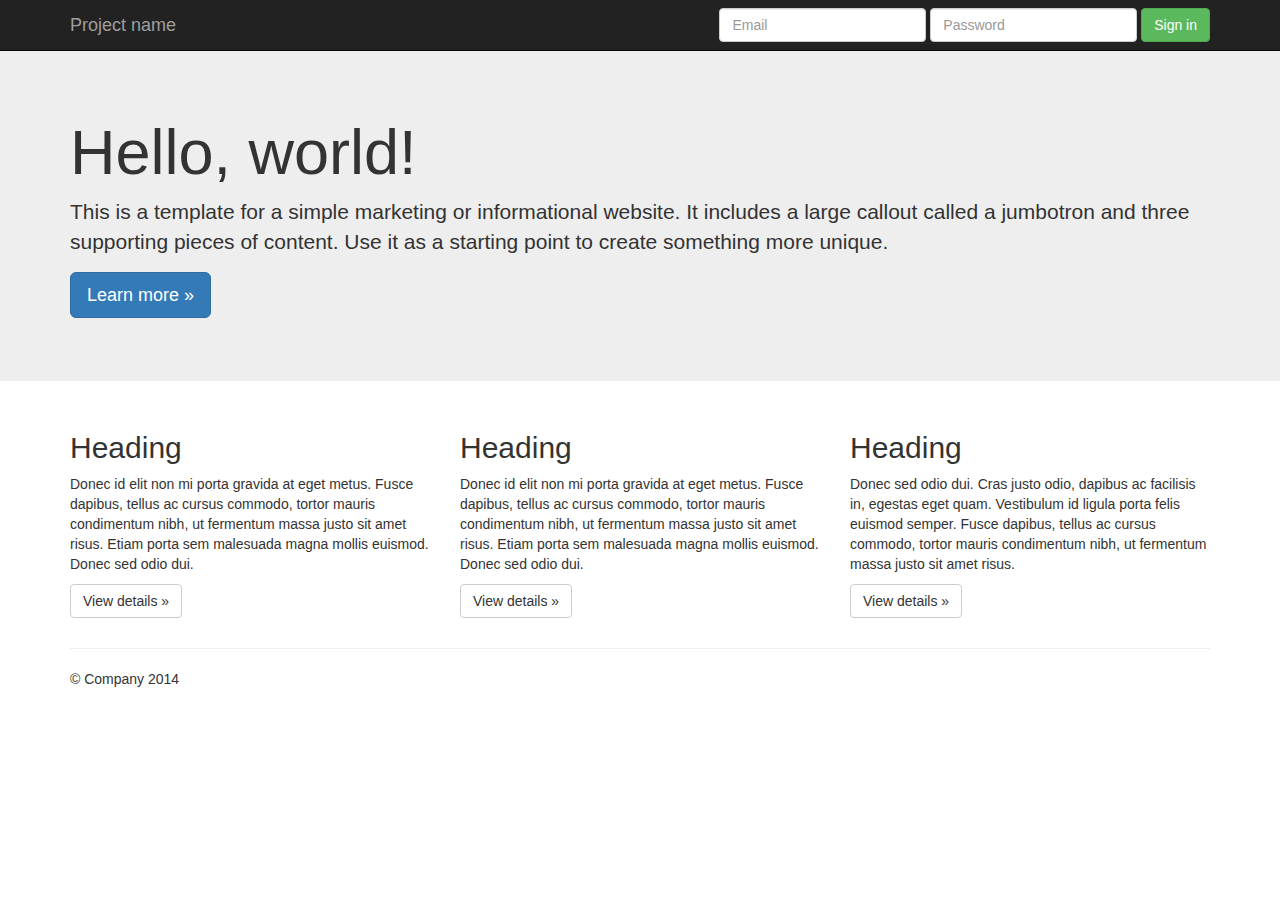
<file: pagina prueba 1/bootstrap-3.3.2-dist/bootstrap-3.3.4/docs/examples/jumbotron/index.html>
<!DOCTYPE html>
<html lang="en">
  <head>
    <meta charset="utf-8">
    <meta http-equiv="X-UA-Compatible" content="IE=edge">
    <meta name="viewport" content="width=device-width, initial-scale=1">
    <!-- The above 3 meta tags *must* come first in the head; any other head content must come *after* these tags -->
    <meta name="description" content="">
    <meta name="author" content="">
    <link rel="icon" href="../../favicon.ico">

    <title>Jumbotron Template for Bootstrap</title>

    <!-- Bootstrap core CSS -->
    <link href="../../dist/css/bootstrap.min.css" rel="stylesheet">

    <!-- Custom styles for this template -->
    <link href="jumbotron.css" rel="stylesheet">

    <!-- Just for debugging purposes. Don't actually copy these 2 lines! -->
    <!--[if lt IE 9]><script src="../../assets/js/ie8-responsive-file-warning.js"></script><![endif]-->
    <script src="../../assets/js/ie-emulation-modes-warning.js"></script>

    <!-- HTML5 shim and Respond.js for IE8 support of HTML5 elements and media queries -->
    <!--[if lt IE 9]>
      <script src="https://oss.maxcdn.com/html5shiv/3.7.2/html5shiv.min.js"></script>
      <script src="https://oss.maxcdn.com/respond/1.4.2/respond.min.js"></script>
    <![endif]-->
  </head>

  <body>

    <nav class="navbar navbar-inverse navbar-fixed-top">
      <div class="container">
        <div class="navbar-header">
          <button type="button" class="navbar-toggle collapsed" data-toggle="collapse" data-target="#navbar" aria-expanded="false" aria-controls="navbar">
            <span class="sr-only">Toggle navigation</span>
            <span class="icon-bar"></span>
            <span class="icon-bar"></span>
            <span class="icon-bar"></span>
          </button>
          <a class="navbar-brand" href="#">Project name</a>
        </div>
        <div id="navbar" class="navbar-collapse collapse">
          <form class="navbar-form navbar-right">
            <div class="form-group">
              <input type="text" placeholder="Email" class="form-control">
            </div>
            <div class="form-group">
              <input type="password" placeholder="Password" class="form-control">
            </div>
            <button type="submit" class="btn btn-success">Sign in</button>
          </form>
        </div><!--/.navbar-collapse -->
      </div>
    </nav>

    <!-- Main jumbotron for a primary marketing message or call to action -->
    <div class="jumbotron">
      <div class="container">
        <h1>Hello, world!</h1>
        <p>This is a template for a simple marketing or informational website. It includes a large callout called a jumbotron and three supporting pieces of content. Use it as a starting point to create something more unique.</p>
        <p><a class="btn btn-primary btn-lg" href="#" role="button">Learn more &raquo;</a></p>
      </div>
    </div>

    <div class="container">
      <!-- Example row of columns -->
      <div class="row">
        <div class="col-md-4">
          <h2>Heading</h2>
          <p>Donec id elit non mi porta gravida at eget metus. Fusce dapibus, tellus ac cursus commodo, tortor mauris condimentum nibh, ut fermentum massa justo sit amet risus. Etiam porta sem malesuada magna mollis euismod. Donec sed odio dui. </p>
          <p><a class="btn btn-default" href="#" role="button">View details &raquo;</a></p>
        </div>
        <div class="col-md-4">
          <h2>Heading</h2>
          <p>Donec id elit non mi porta gravida at eget metus. Fusce dapibus, tellus ac cursus commodo, tortor mauris condimentum nibh, ut fermentum massa justo sit amet risus. Etiam porta sem malesuada magna mollis euismod. Donec sed odio dui. </p>
          <p><a class="btn btn-default" href="#" role="button">View details &raquo;</a></p>
       </div>
        <div class="col-md-4">
          <h2>Heading</h2>
          <p>Donec sed odio dui. Cras justo odio, dapibus ac facilisis in, egestas eget quam. Vestibulum id ligula porta felis euismod semper. Fusce dapibus, tellus ac cursus commodo, tortor mauris condimentum nibh, ut fermentum massa justo sit amet risus.</p>
          <p><a class="btn btn-default" href="#" role="button">View details &raquo;</a></p>
        </div>
      </div>

      <hr>

      <footer>
        <p>&copy; Company 2014</p>
      </footer>
    </div> <!-- /container -->


    <!-- Bootstrap core JavaScript
    ================================================== -->
    <!-- Placed at the end of the document so the pages load faster -->
    <script src="https://ajax.googleapis.com/ajax/libs/jquery/1.11.2/jquery.min.js"></script>
    <script src="../../dist/js/bootstrap.min.js"></script>
    <!-- IE10 viewport hack for Surface/desktop Windows 8 bug -->
    <script src="../../assets/js/ie10-viewport-bug-workaround.js"></script>
  </body>
</html>
</file>
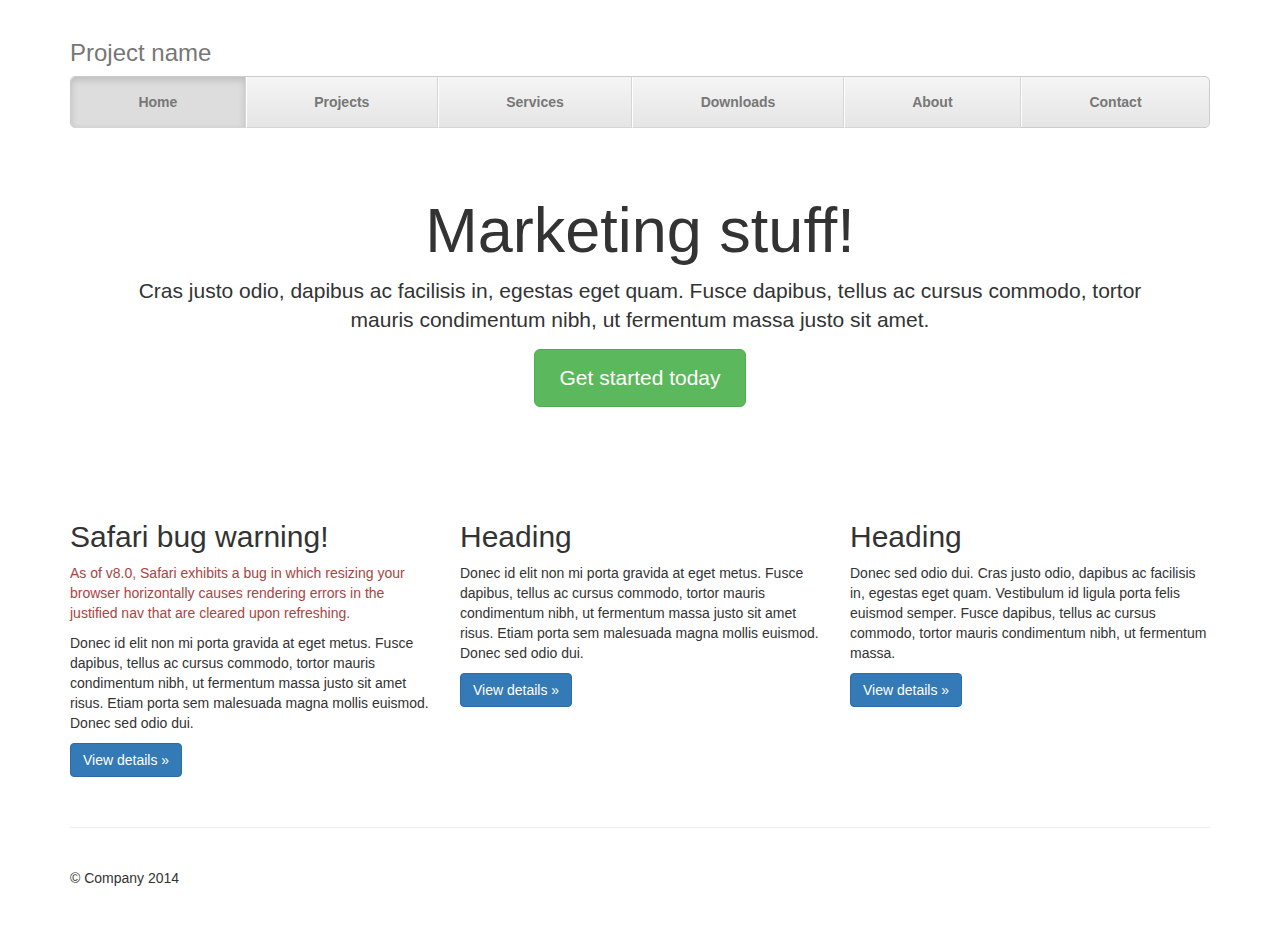
<file: pagina prueba 1/bootstrap-3.3.2-dist/bootstrap-3.3.4/docs/examples/justified-nav/index.html>
<!DOCTYPE html>
<html lang="en">
  <head>
    <meta charset="utf-8">
    <meta http-equiv="X-UA-Compatible" content="IE=edge">
    <meta name="viewport" content="width=device-width, initial-scale=1">
    <!-- The above 3 meta tags *must* come first in the head; any other head content must come *after* these tags -->
    <meta name="description" content="">
    <meta name="author" content="">
    <link rel="icon" href="../../favicon.ico">

    <title>Justified Nav Template for Bootstrap</title>

    <!-- Bootstrap core CSS -->
    <link href="../../dist/css/bootstrap.min.css" rel="stylesheet">

    <!-- Custom styles for this template -->
    <link href="justified-nav.css" rel="stylesheet">

    <!-- Just for debugging purposes. Don't actually copy these 2 lines! -->
    <!--[if lt IE 9]><script src="../../assets/js/ie8-responsive-file-warning.js"></script><![endif]-->
    <script src="../../assets/js/ie-emulation-modes-warning.js"></script>

    <!-- HTML5 shim and Respond.js for IE8 support of HTML5 elements and media queries -->
    <!--[if lt IE 9]>
      <script src="https://oss.maxcdn.com/html5shiv/3.7.2/html5shiv.min.js"></script>
      <script src="https://oss.maxcdn.com/respond/1.4.2/respond.min.js"></script>
    <![endif]-->
  </head>

  <body>

    <div class="container">

      <!-- The justified navigation menu is meant for single line per list item.
           Multiple lines will require custom code not provided by Bootstrap. -->
      <div class="masthead">
        <h3 class="text-muted">Project name</h3>
        <nav>
          <ul class="nav nav-justified">
            <li class="active"><a href="#">Home</a></li>
            <li><a href="#">Projects</a></li>
            <li><a href="#">Services</a></li>
            <li><a href="#">Downloads</a></li>
            <li><a href="#">About</a></li>
            <li><a href="#">Contact</a></li>
          </ul>
        </nav>
      </div>

      <!-- Jumbotron -->
      <div class="jumbotron">
        <h1>Marketing stuff!</h1>
        <p class="lead">Cras justo odio, dapibus ac facilisis in, egestas eget quam. Fusce dapibus, tellus ac cursus commodo, tortor mauris condimentum nibh, ut fermentum massa justo sit amet.</p>
        <p><a class="btn btn-lg btn-success" href="#" role="button">Get started today</a></p>
      </div>

      <!-- Example row of columns -->
      <div class="row">
        <div class="col-lg-4">
          <h2>Safari bug warning!</h2>
          <p class="text-danger">As of v8.0, Safari exhibits a bug in which resizing your browser horizontally causes rendering errors in the justified nav that are cleared upon refreshing.</p>
          <p>Donec id elit non mi porta gravida at eget metus. Fusce dapibus, tellus ac cursus commodo, tortor mauris condimentum nibh, ut fermentum massa justo sit amet risus. Etiam porta sem malesuada magna mollis euismod. Donec sed odio dui. </p>
          <p><a class="btn btn-primary" href="#" role="button">View details &raquo;</a></p>
        </div>
        <div class="col-lg-4">
          <h2>Heading</h2>
          <p>Donec id elit non mi porta gravida at eget metus. Fusce dapibus, tellus ac cursus commodo, tortor mauris condimentum nibh, ut fermentum massa justo sit amet risus. Etiam porta sem malesuada magna mollis euismod. Donec sed odio dui. </p>
          <p><a class="btn btn-primary" href="#" role="button">View details &raquo;</a></p>
       </div>
        <div class="col-lg-4">
          <h2>Heading</h2>
          <p>Donec sed odio dui. Cras justo odio, dapibus ac facilisis in, egestas eget quam. Vestibulum id ligula porta felis euismod semper. Fusce dapibus, tellus ac cursus commodo, tortor mauris condimentum nibh, ut fermentum massa.</p>
          <p><a class="btn btn-primary" href="#" role="button">View details &raquo;</a></p>
        </div>
      </div>

      <!-- Site footer -->
      <footer class="footer">
        <p>&copy; Company 2014</p>
      </footer>

    </div> <!-- /container -->


    <!-- IE10 viewport hack for Surface/desktop Windows 8 bug -->
    <script src="../../assets/js/ie10-viewport-bug-workaround.js"></script>
  </body>
</html>
</file>
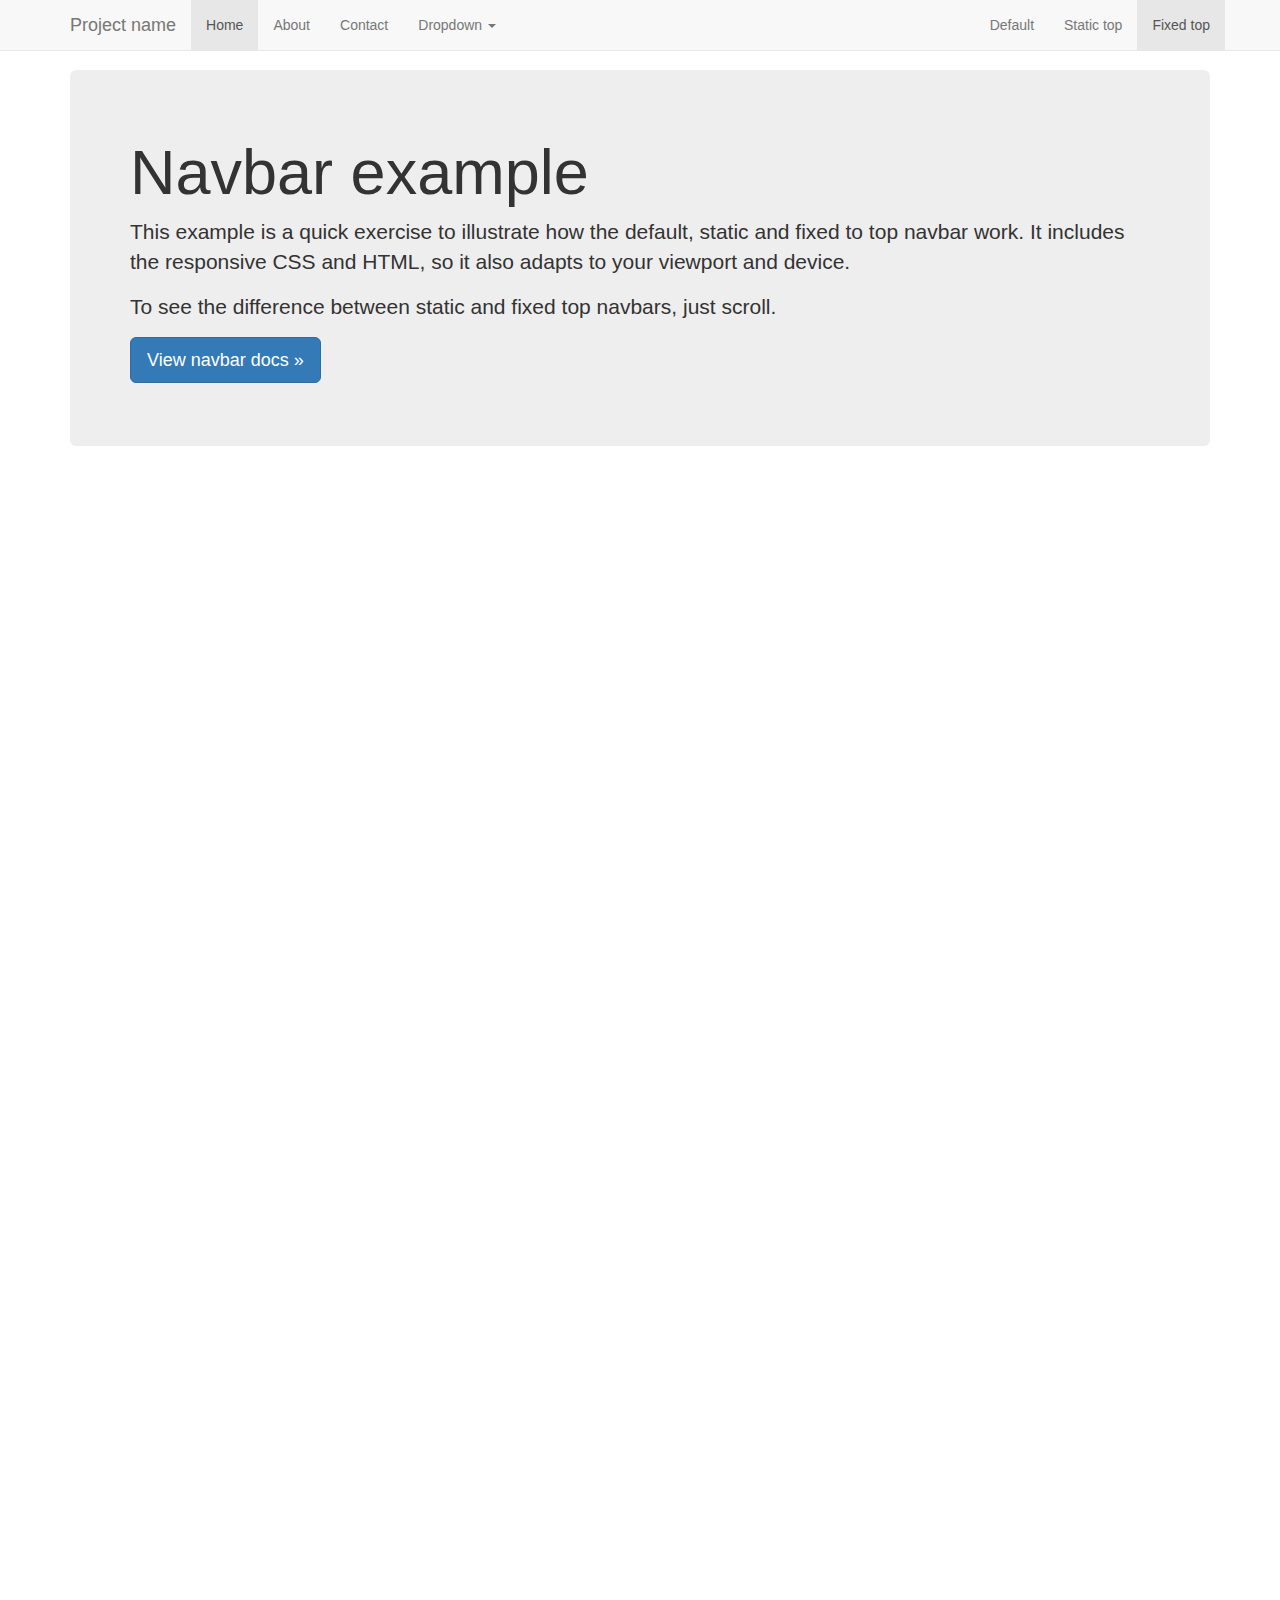
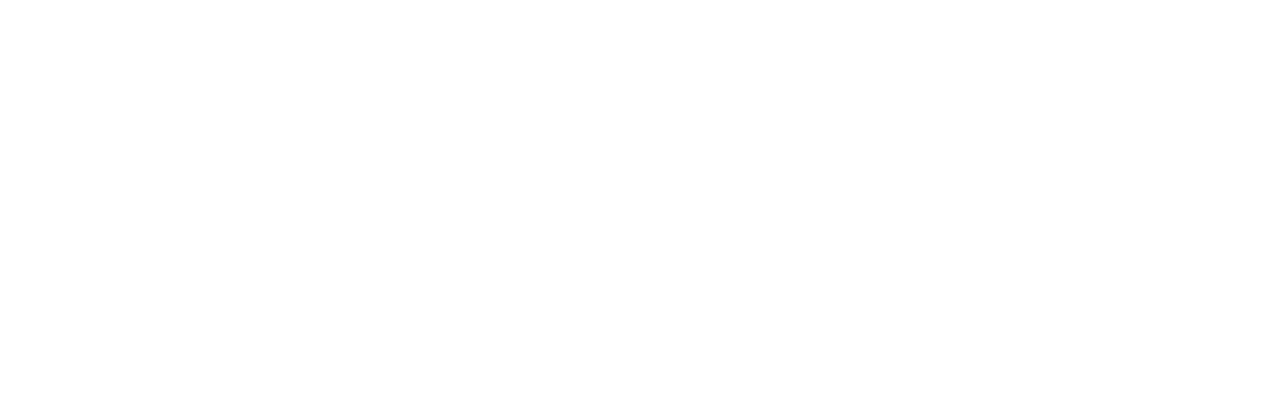
<file: pagina prueba 1/bootstrap-3.3.2-dist/bootstrap-3.3.4/docs/examples/navbar-fixed-top/index.html>
<!DOCTYPE html>
<html lang="en">
  <head>
    <meta charset="utf-8">
    <meta http-equiv="X-UA-Compatible" content="IE=edge">
    <meta name="viewport" content="width=device-width, initial-scale=1">
    <!-- The above 3 meta tags *must* come first in the head; any other head content must come *after* these tags -->
    <meta name="description" content="">
    <meta name="author" content="">
    <link rel="icon" href="../../favicon.ico">

    <title>Fixed Top Navbar Example for Bootstrap</title>

    <!-- Bootstrap core CSS -->
    <link href="../../dist/css/bootstrap.min.css" rel="stylesheet">

    <!-- Custom styles for this template -->
    <link href="navbar-fixed-top.css" rel="stylesheet">

    <!-- Just for debugging purposes. Don't actually copy these 2 lines! -->
    <!--[if lt IE 9]><script src="../../assets/js/ie8-responsive-file-warning.js"></script><![endif]-->
    <script src="../../assets/js/ie-emulation-modes-warning.js"></script>

    <!-- HTML5 shim and Respond.js for IE8 support of HTML5 elements and media queries -->
    <!--[if lt IE 9]>
      <script src="https://oss.maxcdn.com/html5shiv/3.7.2/html5shiv.min.js"></script>
      <script src="https://oss.maxcdn.com/respond/1.4.2/respond.min.js"></script>
    <![endif]-->
  </head>

  <body>

    <!-- Fixed navbar -->
    <nav class="navbar navbar-default navbar-fixed-top">
      <div class="container">
        <div class="navbar-header">
          <button type="button" class="navbar-toggle collapsed" data-toggle="collapse" data-target="#navbar" aria-expanded="false" aria-controls="navbar">
            <span class="sr-only">Toggle navigation</span>
            <span class="icon-bar"></span>
            <span class="icon-bar"></span>
            <span class="icon-bar"></span>
          </button>
          <a class="navbar-brand" href="#">Project name</a>
        </div>
        <div id="navbar" class="navbar-collapse collapse">
          <ul class="nav navbar-nav">
            <li class="active"><a href="#">Home</a></li>
            <li><a href="#about">About</a></li>
            <li><a href="#contact">Contact</a></li>
            <li class="dropdown">
              <a href="#" class="dropdown-toggle" data-toggle="dropdown" role="button" aria-expanded="false">Dropdown <span class="caret"></span></a>
              <ul class="dropdown-menu" role="menu">
                <li><a href="#">Action</a></li>
                <li><a href="#">Another action</a></li>
                <li><a href="#">Something else here</a></li>
                <li class="divider"></li>
                <li class="dropdown-header">Nav header</li>
                <li><a href="#">Separated link</a></li>
                <li><a href="#">One more separated link</a></li>
              </ul>
            </li>
          </ul>
          <ul class="nav navbar-nav navbar-right">
            <li><a href="../navbar/">Default</a></li>
            <li><a href="../navbar-static-top/">Static top</a></li>
            <li class="active"><a href="./">Fixed top <span class="sr-only">(current)</span></a></li>
          </ul>
        </div><!--/.nav-collapse -->
      </div>
    </nav>

    <div class="container">

      <!-- Main component for a primary marketing message or call to action -->
      <div class="jumbotron">
        <h1>Navbar example</h1>
        <p>This example is a quick exercise to illustrate how the default, static and fixed to top navbar work. It includes the responsive CSS and HTML, so it also adapts to your viewport and device.</p>
        <p>To see the difference between static and fixed top navbars, just scroll.</p>
        <p>
          <a class="btn btn-lg btn-primary" href="../../components/#navbar" role="button">View navbar docs &raquo;</a>
        </p>
      </div>

    </div> <!-- /container -->


    <!-- Bootstrap core JavaScript
    ================================================== -->
    <!-- Placed at the end of the document so the pages load faster -->
    <script src="https://ajax.googleapis.com/ajax/libs/jquery/1.11.2/jquery.min.js"></script>
    <script src="../../dist/js/bootstrap.min.js"></script>
    <!-- IE10 viewport hack for Surface/desktop Windows 8 bug -->
    <script src="../../assets/js/ie10-viewport-bug-workaround.js"></script>
  </body>
</html>
</file>
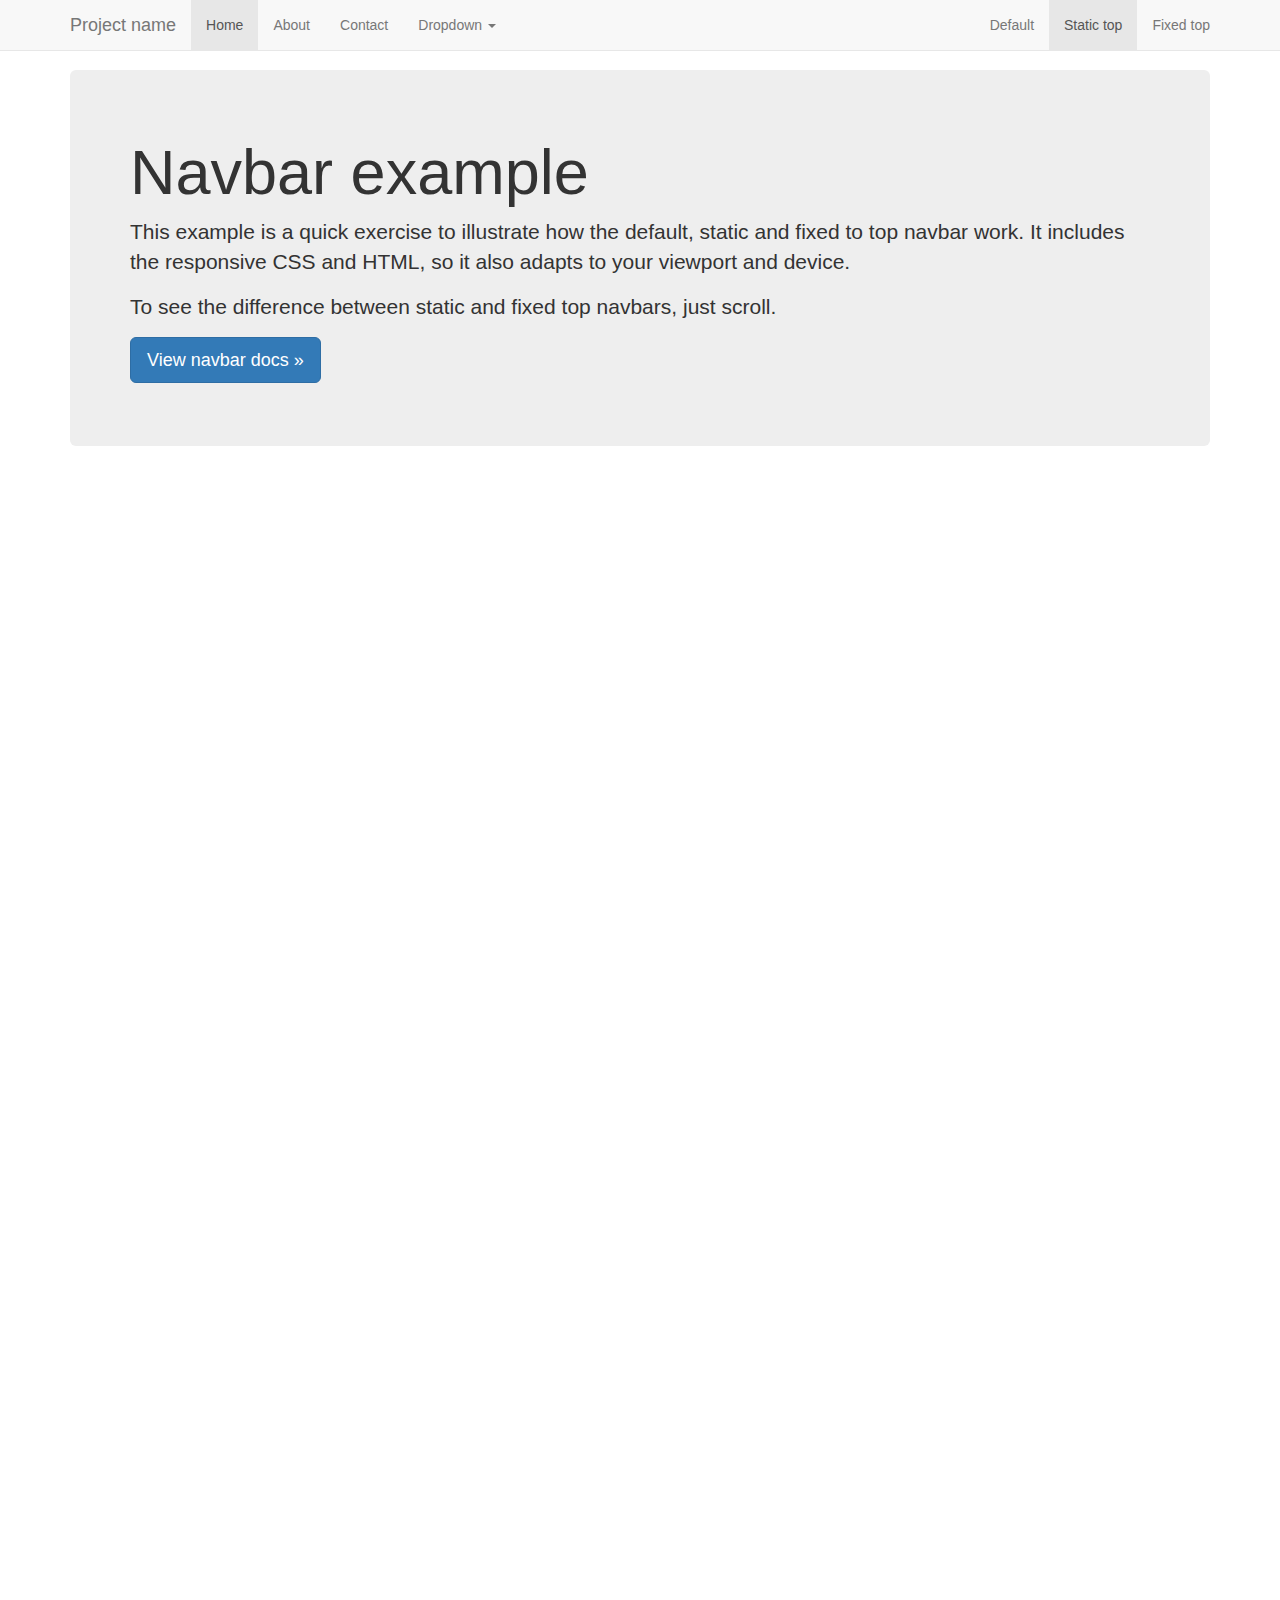
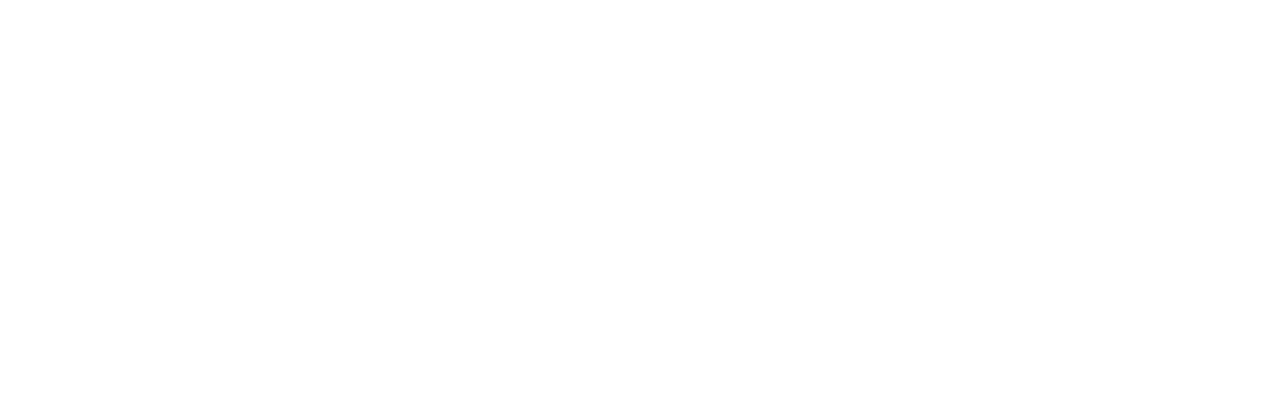
<file: pagina prueba 1/bootstrap-3.3.2-dist/bootstrap-3.3.4/docs/examples/navbar-static-top/index.html>
<!DOCTYPE html>
<html lang="en">
  <head>
    <meta charset="utf-8">
    <meta http-equiv="X-UA-Compatible" content="IE=edge">
    <meta name="viewport" content="width=device-width, initial-scale=1">
    <!-- The above 3 meta tags *must* come first in the head; any other head content must come *after* these tags -->
    <meta name="description" content="">
    <meta name="author" content="">
    <link rel="icon" href="../../favicon.ico">

    <title>Static Top Navbar Example for Bootstrap</title>

    <!-- Bootstrap core CSS -->
    <link href="../../dist/css/bootstrap.min.css" rel="stylesheet">

    <!-- Custom styles for this template -->
    <link href="navbar-static-top.css" rel="stylesheet">

    <!-- Just for debugging purposes. Don't actually copy these 2 lines! -->
    <!--[if lt IE 9]><script src="../../assets/js/ie8-responsive-file-warning.js"></script><![endif]-->
    <script src="../../assets/js/ie-emulation-modes-warning.js"></script>

    <!-- HTML5 shim and Respond.js for IE8 support of HTML5 elements and media queries -->
    <!--[if lt IE 9]>
      <script src="https://oss.maxcdn.com/html5shiv/3.7.2/html5shiv.min.js"></script>
      <script src="https://oss.maxcdn.com/respond/1.4.2/respond.min.js"></script>
    <![endif]-->
  </head>

  <body>

    <!-- Static navbar -->
    <nav class="navbar navbar-default navbar-static-top">
      <div class="container">
        <div class="navbar-header">
          <button type="button" class="navbar-toggle collapsed" data-toggle="collapse" data-target="#navbar" aria-expanded="false" aria-controls="navbar">
            <span class="sr-only">Toggle navigation</span>
            <span class="icon-bar"></span>
            <span class="icon-bar"></span>
            <span class="icon-bar"></span>
          </button>
          <a class="navbar-brand" href="#">Project name</a>
        </div>
        <div id="navbar" class="navbar-collapse collapse">
          <ul class="nav navbar-nav">
            <li class="active"><a href="#">Home</a></li>
            <li><a href="#about">About</a></li>
            <li><a href="#contact">Contact</a></li>
            <li class="dropdown">
              <a href="#" class="dropdown-toggle" data-toggle="dropdown" role="button" aria-expanded="false">Dropdown <span class="caret"></span></a>
              <ul class="dropdown-menu" role="menu">
                <li><a href="#">Action</a></li>
                <li><a href="#">Another action</a></li>
                <li><a href="#">Something else here</a></li>
                <li class="divider"></li>
                <li class="dropdown-header">Nav header</li>
                <li><a href="#">Separated link</a></li>
                <li><a href="#">One more separated link</a></li>
              </ul>
            </li>
          </ul>
          <ul class="nav navbar-nav navbar-right">
            <li><a href="../navbar/">Default</a></li>
            <li class="active"><a href="./">Static top <span class="sr-only">(current)</span></a></li>
            <li><a href="../navbar-fixed-top/">Fixed top</a></li>
          </ul>
        </div><!--/.nav-collapse -->
      </div>
    </nav>


    <div class="container">

      <!-- Main component for a primary marketing message or call to action -->
      <div class="jumbotron">
        <h1>Navbar example</h1>
        <p>This example is a quick exercise to illustrate how the default, static and fixed to top navbar work. It includes the responsive CSS and HTML, so it also adapts to your viewport and device.</p>
        <p>To see the difference between static and fixed top navbars, just scroll.</p>
        <p>
          <a class="btn btn-lg btn-primary" href="../../components/#navbar" role="button">View navbar docs &raquo;</a>
        </p>
      </div>

    </div> <!-- /container -->


    <!-- Bootstrap core JavaScript
    ================================================== -->
    <!-- Placed at the end of the document so the pages load faster -->
    <script src="https://ajax.googleapis.com/ajax/libs/jquery/1.11.2/jquery.min.js"></script>
    <script src="../../dist/js/bootstrap.min.js"></script>
    <!-- IE10 viewport hack for Surface/desktop Windows 8 bug -->
    <script src="../../assets/js/ie10-viewport-bug-workaround.js"></script>
  </body>
</html>
</file>
<file: pagina prueba 1/bootstrap-3.3.2-dist/bootstrap-3.3.4/docs/examples/blog/blog.css>
/*
 * Globals
 */

body {
  font-family: Georgia, "Times New Roman", Times, serif;
  color: #555;
}

h1, .h1,
h2, .h2,
h3, .h3,
h4, .h4,
h5, .h5,
h6, .h6 {
  margin-top: 0;
  font-family: "Helvetica Neue", Helvetica, Arial, sans-serif;
  font-weight: normal;
  color: #333;
}


/*
 * Override Bootstrap's default container.
 */

@media (min-width: 1200px) {
  .container {
    width: 970px;
  }
}


/*
 * Masthead for nav
 */

.blog-masthead {
  background-color: #428bca;
  -webkit-box-shadow: inset 0 -2px 5px rgba(0,0,0,.1);
          box-shadow: inset 0 -2px 5px rgba(0,0,0,.1);
}

/* Nav links */
.blog-nav-item {
  position: relative;
  display: inline-block;
  padding: 10px;
  font-weight: 500;
  color: #cdddeb;
}
.blog-nav-item:hover,
.blog-nav-item:focus {
  color: #fff;
  text-decoration: none;
}

/* Active state gets a caret at the bottom */
.blog-nav .active {
  color: #fff;
}
.blog-nav .active:after {
  position: absolute;
  bottom: 0;
  left: 50%;
  width: 0;
  height: 0;
  margin-left: -5px;
  vertical-align: middle;
  content: " ";
  border-right: 5px solid transparent;
  border-bottom: 5px solid;
  border-left: 5px solid transparent;
}


/*
 * Blog name and description
 */

.blog-header {
  padding-top: 20px;
  padding-bottom: 20px;
}
.blog-title {
  margin-top: 30px;
  margin-bottom: 0;
  font-size: 60px;
  font-weight: normal;
}
.blog-description {
  font-size: 20px;
  color: #999;
}


/*
 * Main column and sidebar layout
 */

.blog-main {
  font-size: 18px;
  line-height: 1.5;
}

/* Sidebar modules for boxing content */
.sidebar-module {
  padding: 15px;
  margin: 0 -15px 15px;
}
.sidebar-module-inset {
  padding: 15px;
  background-color: #f5f5f5;
  border-radius: 4px;
}
.sidebar-module-inset p:last-child,
.sidebar-module-inset ul:last-child,
.sidebar-module-inset ol:last-child {
  margin-bottom: 0;
}


/* Pagination */
.pager {
  margin-bottom: 60px;
  text-align: left;
}
.pager > li > a {
  width: 140px;
  padding: 10px 20px;
  text-align: center;
  border-radius: 30px;
}


/*
 * Blog posts
 */

.blog-post {
  margin-bottom: 60px;
}
.blog-post-title {
  margin-bottom: 5px;
  font-size: 40px;
}
.blog-post-meta {
  margin-bottom: 20px;
  color: #999;
}


/*
 * Footer
 */

.blog-footer {
  padding: 40px 0;
  color: #999;
  text-align: center;
  background-color: #f9f9f9;
  border-top: 1px solid #e5e5e5;
}
.blog-footer p:last-child {
  margin-bottom: 0;
}
</file>
<file: pagina prueba 1/bootstrap-3.3.2-dist/bootstrap-3.3.4/docs/examples/carousel/carousel.css>
/* GLOBAL STYLES
-------------------------------------------------- */
/* Padding below the footer and lighter body text */

body {
  padding-bottom: 40px;
  color: #5a5a5a;
}


/* CUSTOMIZE THE NAVBAR
-------------------------------------------------- */

/* Special class on .container surrounding .navbar, used for positioning it into place. */
.navbar-wrapper {
  position: absolute;
  top: 0;
  right: 0;
  left: 0;
  z-index: 20;
}

/* Flip around the padding for proper display in narrow viewports */
.navbar-wrapper > .container {
  padding-right: 0;
  padding-left: 0;
}
.navbar-wrapper .navbar {
  padding-right: 15px;
  padding-left: 15px;
}
.navbar-wrapper .navbar .container {
  width: auto;
}


/* CUSTOMIZE THE CAROUSEL
-------------------------------------------------- */

/* Carousel base class */
.carousel {
  height: 500px;
  margin-bottom: 60px;
}
/* Since positioning the image, we need to help out the caption */
.carousel-caption {
  z-index: 10;
}

/* Declare heights because of positioning of img element */
.carousel .item {
  height: 500px;
  background-color: #777;
}
.carousel-inner > .item > img {
  position: absolute;
  top: 0;
  left: 0;
  min-width: 100%;
  height: 500px;
}


/* MARKETING CONTENT
-------------------------------------------------- */

/* Center align the text within the three columns below the carousel */
.marketing .col-lg-4 {
  margin-bottom: 20px;
  text-align: center;
}
.marketing h2 {
  font-weight: normal;
}
.marketing .col-lg-4 p {
  margin-right: 10px;
  margin-left: 10px;
}


/* Featurettes
------------------------- */

.featurette-divider {
  margin: 80px 0; /* Space out the Bootstrap <hr> more */
}

/* Thin out the marketing headings */
.featurette-heading {
  font-weight: 300;
  line-height: 1;
  letter-spacing: -1px;
}


/* RESPONSIVE CSS
-------------------------------------------------- */

@media (min-width: 768px) {
  /* Navbar positioning foo */
  .navbar-wrapper {
    margin-top: 20px;
  }
  .navbar-wrapper .container {
    padding-right: 15px;
    padding-left: 15px;
  }
  .navbar-wrapper .navbar {
    padding-right: 0;
    padding-left: 0;
  }

  /* The navbar becomes detached from the top, so we round the corners */
  .navbar-wrapper .navbar {
    border-radius: 4px;
  }

  /* Bump up size of carousel content */
  .carousel-caption p {
    margin-bottom: 20px;
    font-size: 21px;
    line-height: 1.4;
  }

  .featurette-heading {
    font-size: 50px;
  }
}

@media (min-width: 992px) {
  .featurette-heading {
    margin-top: 120px;
  }
}
</file>
<file: pagina prueba 1/bootstrap-3.3.2-dist/bootstrap-3.3.4/docs/examples/cover/cover.css>
/*
 * Globals
 */

/* Links */
a,
a:focus,
a:hover {
  color: #fff;
}

/* Custom default button */
.btn-default,
.btn-default:hover,
.btn-default:focus {
  color: #333;
  text-shadow: none; /* Prevent inheritence from `body` */
  background-color: #fff;
  border: 1px solid #fff;
}


/*
 * Base structure
 */

html,
body {
  height: 100%;
  background-color: #333;
}
body {
  color: #fff;
  text-align: center;
  text-shadow: 0 1px 3px rgba(0,0,0,.5);
}

/* Extra markup and styles for table-esque vertical and horizontal centering */
.site-wrapper {
  display: table;
  width: 100%;
  height: 100%; /* For at least Firefox */
  min-height: 100%;
  -webkit-box-shadow: inset 0 0 100px rgba(0,0,0,.5);
          box-shadow: inset 0 0 100px rgba(0,0,0,.5);
}
.site-wrapper-inner {
  display: table-cell;
  vertical-align: top;
}
.cover-container {
  margin-right: auto;
  margin-left: auto;
}

/* Padding for spacing */
.inner {
  padding: 30px;
}


/*
 * Header
 */
.masthead-brand {
  margin-top: 10px;
  margin-bottom: 10px;
}

.masthead-nav > li {
  display: inline-block;
}
.masthead-nav > li + li {
  margin-left: 20px;
}
.masthead-nav > li > a {
  padding-right: 0;
  padding-left: 0;
  font-size: 16px;
  font-weight: bold;
  color: #fff; /* IE8 proofing */
  color: rgba(255,255,255,.75);
  border-bottom: 2px solid transparent;
}
.masthead-nav > li > a:hover,
.masthead-nav > li > a:focus {
  background-color: transparent;
  border-bottom-color: #a9a9a9;
  border-bottom-color: rgba(255,255,255,.25);
}
.masthead-nav > .active > a,
.masthead-nav > .active > a:hover,
.masthead-nav > .active > a:focus {
  color: #fff;
  border-bottom-color: #fff;
}

@media (min-width: 768px) {
  .masthead-brand {
    float: left;
  }
  .masthead-nav {
    float: right;
  }
}


/*
 * Cover
 */

.cover {
  padding: 0 20px;
}
.cover .btn-lg {
  padding: 10px 20px;
  font-weight: bold;
}


/*
 * Footer
 */

.mastfoot {
  color: #999; /* IE8 proofing */
  color: rgba(255,255,255,.5);
}


/*
 * Affix and center
 */

@media (min-width: 768px) {
  /* Pull out the header and footer */
  .masthead {
    position: fixed;
    top: 0;
  }
  .mastfoot {
    position: fixed;
    bottom: 0;
  }
  /* Start the vertical centering */
  .site-wrapper-inner {
    vertical-align: middle;
  }
  /* Handle the widths */
  .masthead,
  .mastfoot,
  .cover-container {
    width: 100%; /* Must be percentage or pixels for horizontal alignment */
  }
}

@media (min-width: 992px) {
  .masthead,
  .mastfoot,
  .cover-container {
    width: 700px;
  }
}
</file>
<file: pagina prueba 1/bootstrap-3.3.2-dist/bootstrap-3.3.4/docs/examples/dashboard/dashboard.css>
/*
 * Base structure
 */

/* Move down content because we have a fixed navbar that is 50px tall */
body {
  padding-top: 50px;
}


/*
 * Global add-ons
 */

.sub-header {
  padding-bottom: 10px;
  border-bottom: 1px solid #eee;
}

/*
 * Top navigation
 * Hide default border to remove 1px line.
 */
.navbar-fixed-top {
  border: 0;
}

/*
 * Sidebar
 */

/* Hide for mobile, show later */
.sidebar {
  display: none;
}
@media (min-width: 768px) {
  .sidebar {
    position: fixed;
    top: 51px;
    bottom: 0;
    left: 0;
    z-index: 1000;
    display: block;
    padding: 20px;
    overflow-x: hidden;
    overflow-y: auto; /* Scrollable contents if viewport is shorter than content. */
    background-color: #f5f5f5;
    border-right: 1px solid #eee;
  }
}

/* Sidebar navigation */
.nav-sidebar {
  margin-right: -21px; /* 20px padding + 1px border */
  margin-bottom: 20px;
  margin-left: -20px;
}
.nav-sidebar > li > a {
  padding-right: 20px;
  padding-left: 20px;
}
.nav-sidebar > .active > a,
.nav-sidebar > .active > a:hover,
.nav-sidebar > .active > a:focus {
  color: #fff;
  background-color: #428bca;
}


/*
 * Main content
 */

.main {
  padding: 20px;
}
@media (min-width: 768px) {
  .main {
    padding-right: 40px;
    padding-left: 40px;
  }
}
.main .page-header {
  margin-top: 0;
}


/*
 * Placeholder dashboard ideas
 */

.placeholders {
  margin-bottom: 30px;
  text-align: center;
}
.placeholders h4 {
  margin-bottom: 0;
}
.placeholder {
  margin-bottom: 20px;
}
.placeholder img {
  display: inline-block;
  border-radius: 50%;
}
</file>
<file: pagina prueba 1/bootstrap-3.3.2-dist/bootstrap-3.3.4/docs/examples/grid/grid.css>
h4 {
  margin-top: 25px;
}
.row {
  margin-bottom: 20px;
}
.row .row {
  margin-top: 10px;
  margin-bottom: 0;
}
[class*="col-"] {
  padding-top: 15px;
  padding-bottom: 15px;
  background-color: #eee;
  background-color: rgba(86,61,124,.15);
  border: 1px solid #ddd;
  border: 1px solid rgba(86,61,124,.2);
}

hr {
  margin-top: 40px;
  margin-bottom: 40px;
}
</file>
<file: pagina prueba 1/bootstrap-3.3.2-dist/bootstrap-3.3.4/docs/examples/jumbotron-narrow/jumbotron-narrow.css>
/* Space out content a bit */
body {
  padding-top: 20px;
  padding-bottom: 20px;
}

/* Everything but the jumbotron gets side spacing for mobile first views */
.header,
.marketing,
.footer {
  padding-right: 15px;
  padding-left: 15px;
}

/* Custom page header */
.header {
  padding-bottom: 20px;
  border-bottom: 1px solid #e5e5e5;
}
/* Make the masthead heading the same height as the navigation */
.header h3 {
  margin-top: 0;
  margin-bottom: 0;
  line-height: 40px;
}

/* Custom page footer */
.footer {
  padding-top: 19px;
  color: #777;
  border-top: 1px solid #e5e5e5;
}

/* Customize container */
@media (min-width: 768px) {
  .container {
    max-width: 730px;
  }
}
.container-narrow > hr {
  margin: 30px 0;
}

/* Main marketing message and sign up button */
.jumbotron {
  text-align: center;
  border-bottom: 1px solid #e5e5e5;
}
.jumbotron .btn {
  padding: 14px 24px;
  font-size: 21px;
}

/* Supporting marketing content */
.marketing {
  margin: 40px 0;
}
.marketing p + h4 {
  margin-top: 28px;
}

/* Responsive: Portrait tablets and up */
@media screen and (min-width: 768px) {
  /* Remove the padding we set earlier */
  .header,
  .marketing,
  .footer {
    padding-right: 0;
    padding-left: 0;
  }
  /* Space out the masthead */
  .header {
    margin-bottom: 30px;
  }
  /* Remove the bottom border on the jumbotron for visual effect */
  .jumbotron {
    border-bottom: 0;
  }
}
</file>
<file: pagina prueba 1/bootstrap-3.3.2-dist/bootstrap-3.3.4/docs/examples/jumbotron/jumbotron.css>
/* Move down content because we have a fixed navbar that is 50px tall */
body {
  padding-top: 50px;
  padding-bottom: 20px;
}
</file>
<file: pagina prueba 1/bootstrap-3.3.2-dist/bootstrap-3.3.4/docs/examples/justified-nav/justified-nav.css>
body {
  padding-top: 20px;
}

.footer {
  padding-top: 40px;
  padding-bottom: 40px;
  margin-top: 40px;
  border-top: 1px solid #eee;
}

/* Main marketing message and sign up button */
.jumbotron {
  text-align: center;
  background-color: transparent;
}
.jumbotron .btn {
  padding: 14px 24px;
  font-size: 21px;
}

/* Customize the nav-justified links to be fill the entire space of the .navbar */

.nav-justified {
  background-color: #eee;
  border: 1px solid #ccc;
  border-radius: 5px;
}
.nav-justified > li > a {
  padding-top: 15px;
  padding-bottom: 15px;
  margin-bottom: 0;
  font-weight: bold;
  color: #777;
  text-align: center;
  background-color: #e5e5e5; /* Old browsers */
  background-image: -webkit-gradient(linear, left top, left bottom, from(#f5f5f5), to(#e5e5e5));
  background-image: -webkit-linear-gradient(top, #f5f5f5 0%, #e5e5e5 100%);
  background-image:      -o-linear-gradient(top, #f5f5f5 0%, #e5e5e5 100%);
  background-image: -webkit-gradient(linear, left top, left bottom, from(top), color-stop(0%, #f5f5f5), to(#e5e5e5));
  background-image:         linear-gradient(top, #f5f5f5 0%, #e5e5e5 100%);
  filter: progid:DXImageTransform.Microsoft.gradient( startColorstr='#f5f5f5', endColorstr='#e5e5e5',GradientType=0 ); /* IE6-9 */
  background-repeat: repeat-x; /* Repeat the gradient */
  border-bottom: 1px solid #d5d5d5;
}
.nav-justified > .active > a,
.nav-justified > .active > a:hover,
.nav-justified > .active > a:focus {
  background-color: #ddd;
  background-image: none;
  -webkit-box-shadow: inset 0 3px 7px rgba(0,0,0,.15);
          box-shadow: inset 0 3px 7px rgba(0,0,0,.15);
}
.nav-justified > li:first-child > a {
  border-radius: 5px 5px 0 0;
}
.nav-justified > li:last-child > a {
  border-bottom: 0;
  border-radius: 0 0 5px 5px;
}

@media (min-width: 768px) {
  .nav-justified {
    max-height: 52px;
  }
  .nav-justified > li > a {
    border-right: 1px solid #d5d5d5;
    border-left: 1px solid #fff;
  }
  .nav-justified > li:first-child > a {
    border-left: 0;
    border-radius: 5px 0 0 5px;
  }
  .nav-justified > li:last-child > a {
    border-right: 0;
    border-radius: 0 5px 5px 0;
  }
}

/* Responsive: Portrait tablets and up */
@media screen and (min-width: 768px) {
  /* Remove the padding we set earlier */
  .masthead,
  .marketing,
  .footer {
    padding-right: 0;
    padding-left: 0;
  }
}
</file>
<file: pagina prueba 1/bootstrap-3.3.2-dist/bootstrap-3.3.4/docs/examples/navbar-fixed-top/navbar-fixed-top.css>
body {
  min-height: 2000px;
  padding-top: 70px;
}
</file>
<file: pagina prueba 1/bootstrap-3.3.2-dist/bootstrap-3.3.4/docs/examples/navbar-static-top/navbar-static-top.css>
body {
  min-height: 2000px;
}

.navbar-static-top {
  margin-bottom: 19px;
}
</file>
<file: pagina prueba 1/bootstrap-3.3.2-dist/bootstrap-3.3.4/js/tests/vendor/qunit.css>
/*!
 * QUnit 1.17.1
 * http://qunitjs.com/
 *
 * Copyright jQuery Foundation and other contributors
 * Released under the MIT license
 * http://jquery.org/license
 *
 * Date: 2015-01-20T19:39Z
 */

/** Font Family and Sizes */

#qunit-tests, #qunit-header, #qunit-banner, #qunit-testrunner-toolbar, #qunit-userAgent, #qunit-testresult {
	font-family: "Helvetica Neue Light", "HelveticaNeue-Light", "Helvetica Neue", Calibri, Helvetica, Arial, sans-serif;
}

#qunit-testrunner-toolbar, #qunit-userAgent, #qunit-testresult, #qunit-tests li { font-size: small; }
#qunit-tests { font-size: smaller; }


/** Resets */

#qunit-tests, #qunit-header, #qunit-banner, #qunit-userAgent, #qunit-testresult, #qunit-modulefilter {
	margin: 0;
	padding: 0;
}


/** Header */

#qunit-header {
	padding: 0.5em 0 0.5em 1em;

	color: #8699A4;
	background-color: #0D3349;

	font-size: 1.5em;
	line-height: 1em;
	font-weight: 400;

	border-radius: 5px 5px 0 0;
}

#qunit-header a {
	text-decoration: none;
	color: #C2CCD1;
}

#qunit-header a:hover,
#qunit-header a:focus {
	color: #FFF;
}

#qunit-testrunner-toolbar label {
	display: inline-block;
	padding: 0 0.5em 0 0.1em;
}

#qunit-banner {
	height: 5px;
}

#qunit-testrunner-toolbar {
	padding: 0.5em 1em 0.5em 1em;
	color: #5E740B;
	background-color: #EEE;
	overflow: hidden;
}

#qunit-userAgent {
	padding: 0.5em 1em 0.5em 1em;
	background-color: #2B81AF;
	color: #FFF;
	text-shadow: rgba(0, 0, 0, 0.5) 2px 2px 1px;
}

#qunit-modulefilter-container {
	float: right;
	padding: 0.2em;
}

.qunit-url-config {
	display: inline-block;
	padding: 0.1em;
}

.qunit-filter {
	display: block;
	float: right;
	margin-left: 1em;
}

/** Tests: Pass/Fail */

#qunit-tests {
	list-style-position: inside;
}

#qunit-tests li {
	padding: 0.4em 1em 0.4em 1em;
	border-bottom: 1px solid #FFF;
	list-style-position: inside;
}

#qunit-tests > li {
	display: none;
}

#qunit-tests li.running,
#qunit-tests li.pass,
#qunit-tests li.fail,
#qunit-tests li.skipped {
	display: list-item;
}

#qunit-tests.hidepass li.running,
#qunit-tests.hidepass li.pass {
	display: none;
}

#qunit-tests li strong {
	cursor: pointer;
}

#qunit-tests li.skipped strong {
	cursor: default;
}

#qunit-tests li a {
	padding: 0.5em;
	color: #C2CCD1;
	text-decoration: none;
}
#qunit-tests li a:hover,
#qunit-tests li a:focus {
	color: #000;
}

#qunit-tests li .runtime {
	float: right;
	font-size: smaller;
}

.qunit-assert-list {
	margin-top: 0.5em;
	padding: 0.5em;

	background-color: #FFF;

	border-radius: 5px;
}

.qunit-collapsed {
	display: none;
}

#qunit-tests table {
	border-collapse: collapse;
	margin-top: 0.2em;
}

#qunit-tests th {
	text-align: right;
	vertical-align: top;
	padding: 0 0.5em 0 0;
}

#qunit-tests td {
	vertical-align: top;
}

#qunit-tests pre {
	margin: 0;
	white-space: pre-wrap;
	word-wrap: break-word;
}

#qunit-tests del {
	background-color: #E0F2BE;
	color: #374E0C;
	text-decoration: none;
}

#qunit-tests ins {
	background-color: #FFCACA;
	color: #500;
	text-decoration: none;
}

/*** Test Counts */

#qunit-tests b.counts                       { color: #000; }
#qunit-tests b.passed                       { color: #5E740B; }
#qunit-tests b.failed                       { color: #710909; }

#qunit-tests li li {
	padding: 5px;
	background-color: #FFF;
	border-bottom: none;
	list-style-position: inside;
}

/*** Passing Styles */

#qunit-tests li li.pass {
	color: #3C510C;
	background-color: #FFF;
	border-left: 10px solid #C6E746;
}

#qunit-tests .pass                          { color: #528CE0; background-color: #D2E0E6; }
#qunit-tests .pass .test-name               { color: #366097; }

#qunit-tests .pass .test-actual,
#qunit-tests .pass .test-expected           { color: #999; }

#qunit-banner.qunit-pass                    { background-color: #C6E746; }

/*** Failing Styles */

#qunit-tests li li.fail {
	color: #710909;
	background-color: #FFF;
	border-left: 10px solid #EE5757;
	white-space: pre;
}

#qunit-tests > li:last-child {
	border-radius: 0 0 5px 5px;
}

#qunit-tests .fail                          { color: #000; background-color: #EE5757; }
#qunit-tests .fail .test-name,
#qunit-tests .fail .module-name             { color: #000; }

#qunit-tests .fail .test-actual             { color: #EE5757; }
#qunit-tests .fail .test-expected           { color: #008000; }

#qunit-banner.qunit-fail                    { background-color: #EE5757; }

/*** Skipped tests */

#qunit-tests .skipped {
	background-color: #EBECE9;
}

#qunit-tests .qunit-skipped-label {
	background-color: #F4FF77;
	display: inline-block;
	font-style: normal;
	color: #366097;
	line-height: 1.8em;
	padding: 0 0.5em;
	margin: -0.4em 0.4em -0.4em 0;
}

/** Result */

#qunit-testresult {
	padding: 0.5em 1em 0.5em 1em;

	color: #2B81AF;
	background-color: #D2E0E6;

	border-bottom: 1px solid #FFF;
}
#qunit-testresult .module-name {
	font-weight: 700;
}

/** Fixture */

#qunit-fixture {
	position: absolute;
	top: -10000px;
	left: -10000px;
	width: 1000px;
	height: 1000px;
}
</file>
